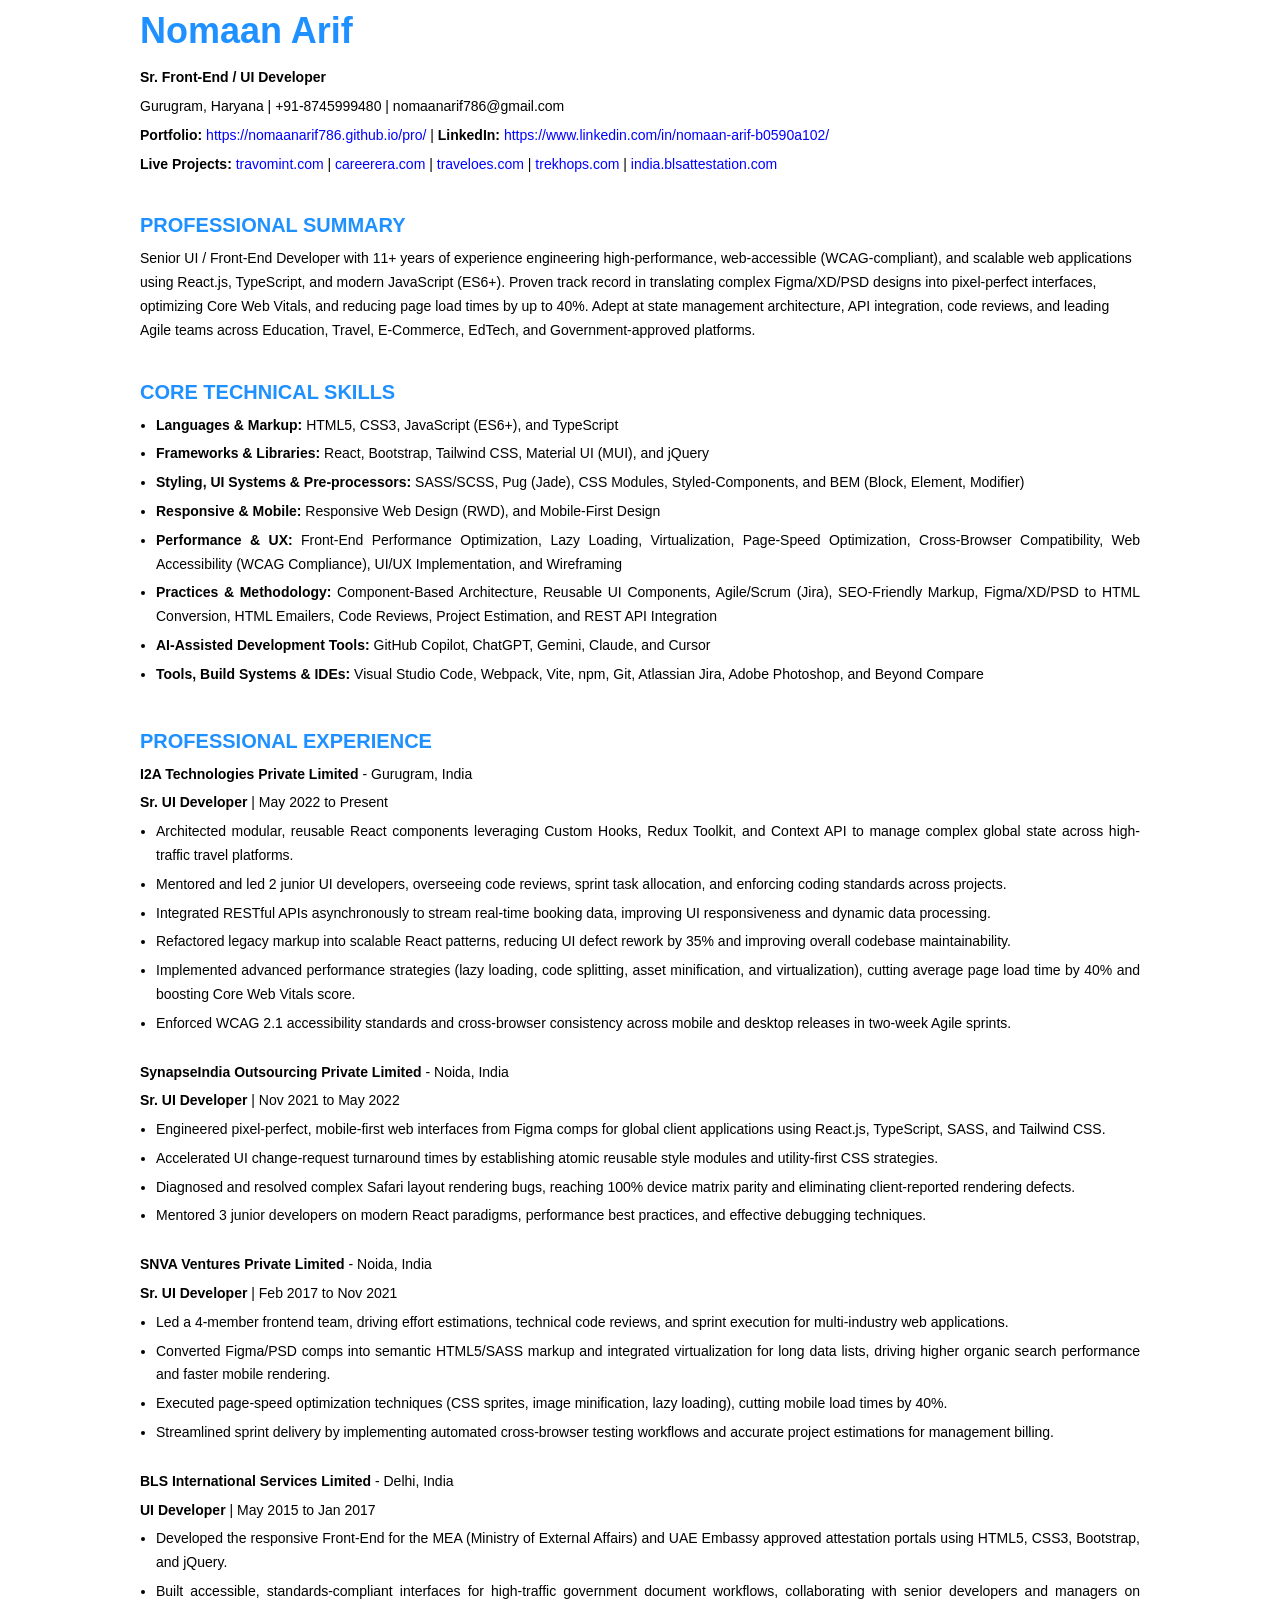
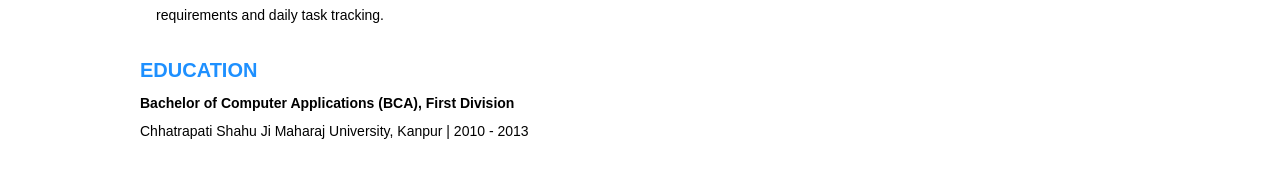
<file: index.html>
<!DOCTYPE html>
<html>
<head>
    <meta http-equiv="Content-Type" content="text/html; charset=UTF-8">
    <title>Resume</title>
    <link rel="stylesheet" href="style.css" type="text/css">
</head>
<body>
<div class="main">
    <p class="head">Nomaan Arif</p>
    <p><b>Sr. Front-End / UI Developer</b></p>
    <p class="email_no">Gurugram, Haryana | <a href="tel:+918745999480" target="_blank">+91-8745999480</a> | <a href="mailto:nomaanarif786@gmail.com" target="_blank">nomaanarif786@gmail.com</a></p>
    <p><strong>Portfolio:</strong> <a href="https://nomaanarif786.github.io/pro/" target="_blank">https://nomaanarif786.github.io/pro/</a> | <strong>LinkedIn:</strong> <a href="https://www.linkedin.com/in/nomaan-arif-b0590a102/" target="_blank">https://www.linkedin.com/in/nomaan-arif-b0590a102/</a></p>
    <p class="m_b_30"><strong>Live Projects:</strong> <a href="https://www.travomint.com" target="_blank">travomint.com</a> | <a href="https://www.careerera.com/" target="_blank">careerera.com</a> | <a href="http://traveloes.com/" target="_blank">traveloes.com</a> | <a href="https://trekhops.com" target="_blank">trekhops.com</a> | <a href="https://india.blsattestation.com/" target="_blank">india.blsattestation.com</a></p>
    <!-- <img src="images/dp.jpg" class="dp" />
    <hr> -->
    
    
    
    <p class="head1">PROFESSIONAL SUMMARY</p>
    <p class="m_b_30">Senior UI / Front-End Developer with 11+ years of experience engineering high-performance, web-accessible (WCAG-compliant), and scalable web applications using React.js, TypeScript, and modern JavaScript (ES6+). Proven track record in translating complex Figma/XD/PSD designs into pixel-perfect interfaces, optimizing Core Web Vitals, and reducing page load times by up to 40%. Adept at state management architecture, API integration, code reviews, and leading Agile teams across Education, Travel, E-Commerce, EdTech, and Government-approved platforms.</p>
    
    
    
    <p class="head1">CORE TECHNICAL SKILLS</p>
    <ul class="unorder m_b_30">
        <li><b>Languages & Markup:</b> HTML5, CSS3, JavaScript (ES6+), and TypeScript</li>
        <li><b>Frameworks & Libraries:</b> React, Bootstrap, Tailwind CSS, Material UI (MUI), and jQuery</li>
        <li><b>Styling, UI Systems & Pre-processors:</b> SASS/SCSS, Pug (Jade), CSS Modules, Styled-Components, and BEM (Block, Element, Modifier)</li>
        <li><b>Responsive & Mobile:</b> Responsive Web Design (RWD), and Mobile-First Design</li>
        <li><b>Performance & UX:</b> Front-End Performance Optimization, Lazy Loading, Virtualization, Page-Speed Optimization, Cross-Browser Compatibility, Web Accessibility (WCAG Compliance), UI/UX Implementation, and Wireframing</li>
        <li><b>Practices & Methodology:</b> Component-Based Architecture, Reusable UI Components, Agile/Scrum (Jira), SEO-Friendly Markup, Figma/XD/PSD to HTML Conversion, HTML Emailers, Code Reviews, Project Estimation, and REST API Integration</li>
        <li><b>AI-Assisted Development Tools:</b> GitHub Copilot, ChatGPT, Gemini, Claude, and Cursor</li>
        <li><b>Tools, Build Systems & IDEs:</b> Visual Studio Code, Webpack, Vite, npm, Git, Atlassian Jira, Adobe Photoshop, and Beyond Compare</li>
    </ul>
    
    
    <p class="head1">PROFESSIONAL EXPERIENCE</p>
    <div class="full_width">
        <p class="bullet"><strong>I2A Technologies Private Limited</strong> - Gurugram, India</p>
        <p><strong>Sr. UI Developer</strong> | May 2022 to Present</p>
        <div class="full_width">
            <ul class="unorder m_b">
                <li>Architected modular, reusable React components leveraging Custom Hooks, Redux Toolkit, and Context API to manage complex global state across high-traffic travel platforms.</li>
                <li>Mentored and led 2 junior UI developers, overseeing code reviews, sprint task allocation, and enforcing coding standards across projects.</li>
                <li>Integrated RESTful APIs asynchronously to stream real-time booking data, improving UI responsiveness and dynamic data processing.</li>
                <li>Refactored legacy markup into scalable React patterns, reducing UI defect rework by 35% and improving overall codebase maintainability.</li>
                <li>Implemented advanced performance strategies (lazy loading, code splitting, asset minification, and virtualization), cutting average page load time by 40% and boosting Core Web Vitals score.</li>
                <li>Enforced WCAG 2.1 accessibility standards and cross-browser consistency across mobile and desktop releases in two-week Agile sprints.</li>
            </ul>
        </div><!--full_width-->

        <p class="bullet"><strong>SynapseIndia Outsourcing Private Limited</strong> - Noida, India</p>
        <p><strong>Sr. UI Developer</strong> | Nov 2021 to May 2022</p>
        <div class="full_width">
            <ul class="unorder m_b">
                <li>Engineered pixel-perfect, mobile-first web interfaces from Figma comps for global client applications using React.js, TypeScript, SASS, and Tailwind CSS.</li>
                <li>Accelerated UI change-request turnaround times by establishing atomic reusable style modules and utility-first CSS strategies.</li>
                <li>Diagnosed and resolved complex Safari layout rendering bugs, reaching 100% device matrix parity and eliminating client-reported rendering defects.</li>
                <li>Mentored 3 junior developers on modern React paradigms, performance best practices, and effective debugging techniques.</li>
            </ul>
        </div><!--full_width-->
        <p class="bullet"><strong>SNVA Ventures Private Limited</strong> - Noida, India</p>
        <p><strong>Sr. UI Developer</strong> | Feb 2017 to Nov 2021</p>
        <div class="full_width">
            <ul class="unorder m_b">
                <li>Led a 4-member frontend team, driving effort estimations, technical code reviews, and sprint execution for multi-industry web applications.</li>
                <li>Converted Figma/PSD comps into semantic HTML5/SASS markup and integrated virtualization for long data lists, driving higher organic search performance and faster mobile rendering.</li>
                <li>Executed page-speed optimization techniques (CSS sprites, image minification, lazy loading), cutting mobile load times by 40%.</li>
                <li>Streamlined sprint delivery by implementing automated cross-browser testing workflows and accurate project estimations for management billing.</li>
            </ul>
        </div><!--full_width-->
        <p class="bullet"><strong>BLS International Services Limited</strong> - Delhi, India</p>
        <p><strong>UI Developer</strong> | May 2015 to Jan 2017</p>
        <div class="full_width">
            <ul class="unorder">
                <li>Developed the responsive Front-End for the MEA (Ministry of External Affairs) and UAE Embassy approved attestation portals using HTML5, CSS3, Bootstrap, and jQuery.</li>
                <li>Built accessible, standards-compliant interfaces for high-traffic government document workflows, collaborating with senior developers and managers on requirements and daily task tracking.</li>
            </ul>
        </div><!--full_width-->
    </div><!--full_width-->


    <!-- <p class="head1">CERTIFICATIONS & TRAINING</p>
    <p><b>UI Development -</b> Ducat India Institute, Noida, Grade A.</p>
    <p class="m_b_30"><b>Multimedia & Web Designing -</b> Lycos Computer Education Center, Lucknow, Grade A.</p> -->
    
    
    <p class="head1">EDUCATION</p>
    <p><b>Bachelor of Computer Applications (BCA), First Division</b></p>
    <p class="m_b_30">Chhatrapati Shahu Ji Maharaj University, Kanpur | 2010 - 2013</p>
    
    
    
    
    

    
</div><!--main-->

<script>
    function getExperience(joinDate) {
        const today = new Date();
        const joining = new Date(joinDate);

        // Current completed years
        let years = today.getFullYear() - joining.getFullYear();

        const thisYearAnniversary = new Date(
            today.getFullYear(),
            joining.getMonth(),
            joining.getDate()
        );

        if (today < thisYearAnniversary) {
            years--;
        }

        // Last anniversary
        const lastAnniversary = new Date(
            years + joining.getFullYear(),
            joining.getMonth(),
            joining.getDate()
        );

        // Next anniversary
        const nextAnniversary = new Date(
            lastAnniversary.getFullYear() + 1,
            joining.getMonth(),
            joining.getDate()
        );

        // About period starts 3 months before next anniversary
        const aboutStart = new Date(nextAnniversary);
        aboutStart.setMonth(aboutStart.getMonth() - 3);

        if (today >= aboutStart && today < nextAnniversary) {
            return `about ${years + 1} years`;
        }

        return `over ${years} years`;
    }

    // Example
    document.getElementById("year").innerHTML = getExperience("2015-05-09");
    // console.log(getExperience("2015-05-09"));
</script>
</body>
</html>
</file>
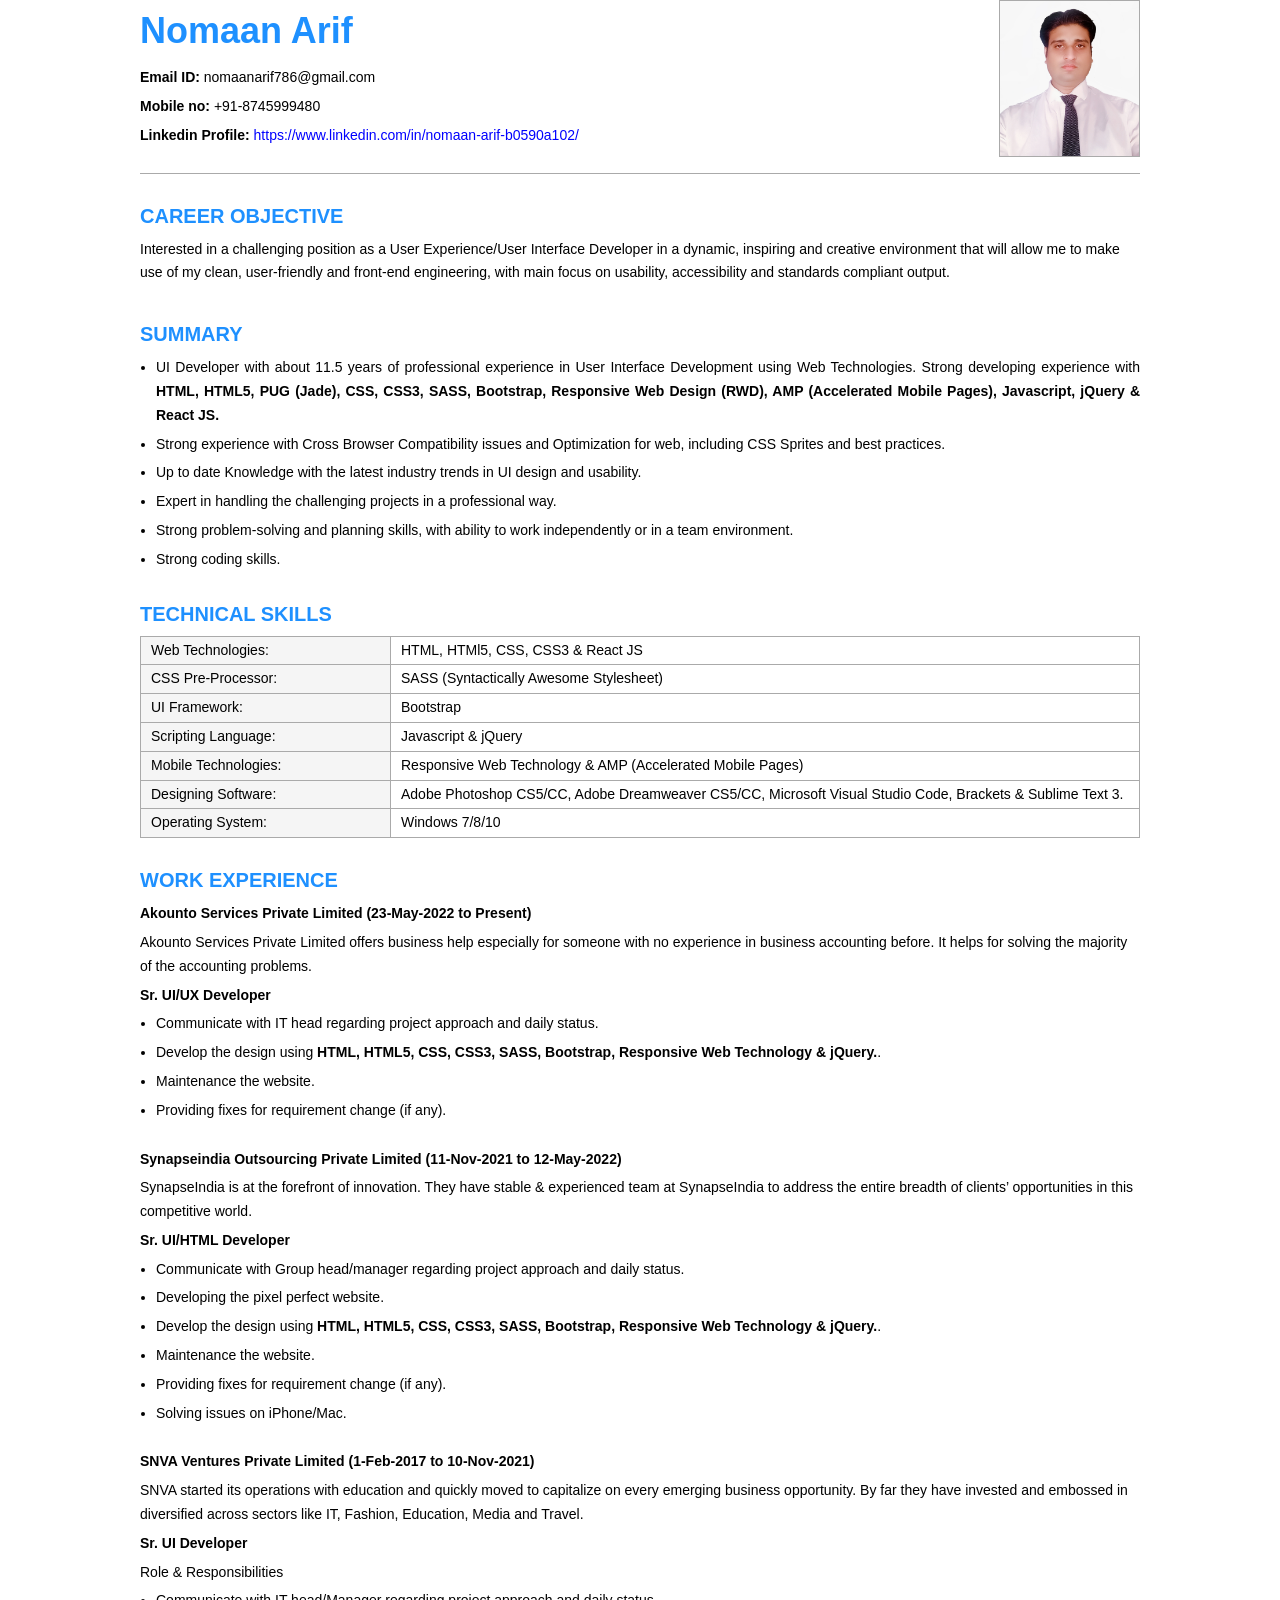
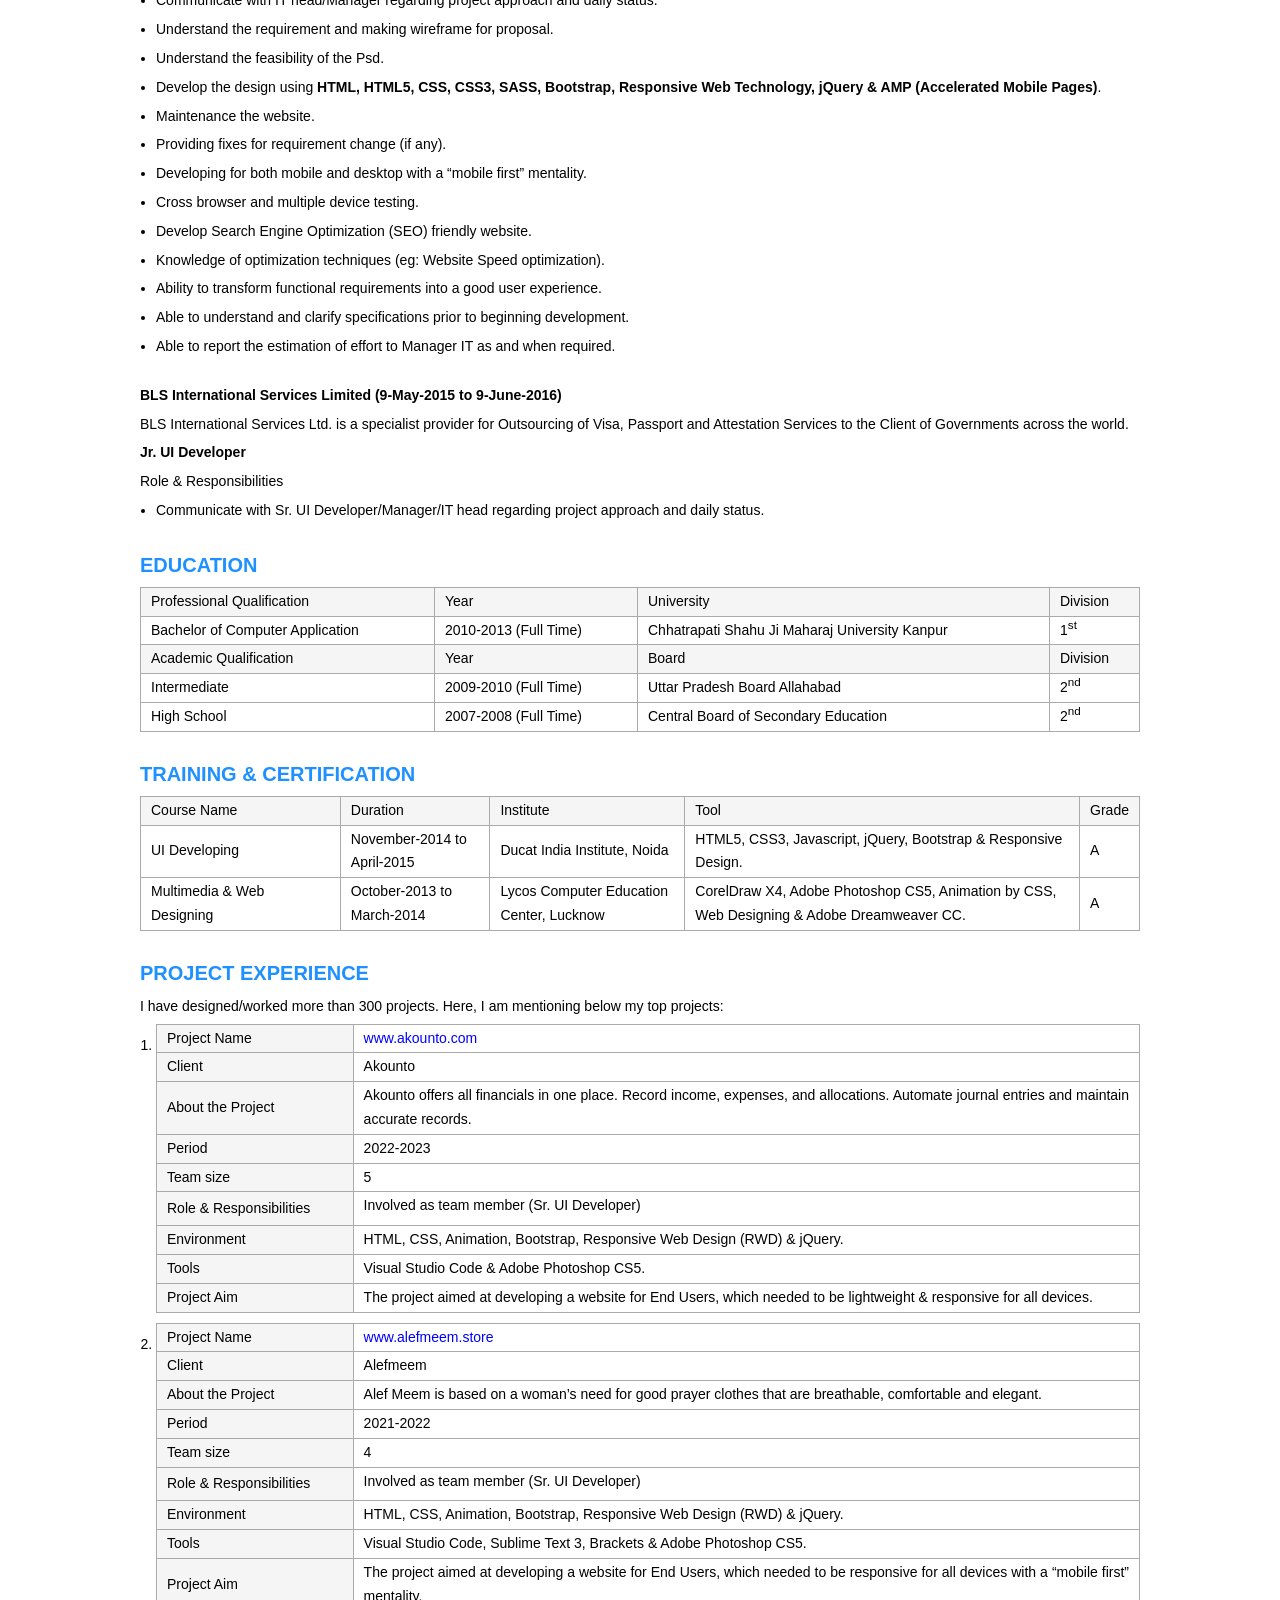
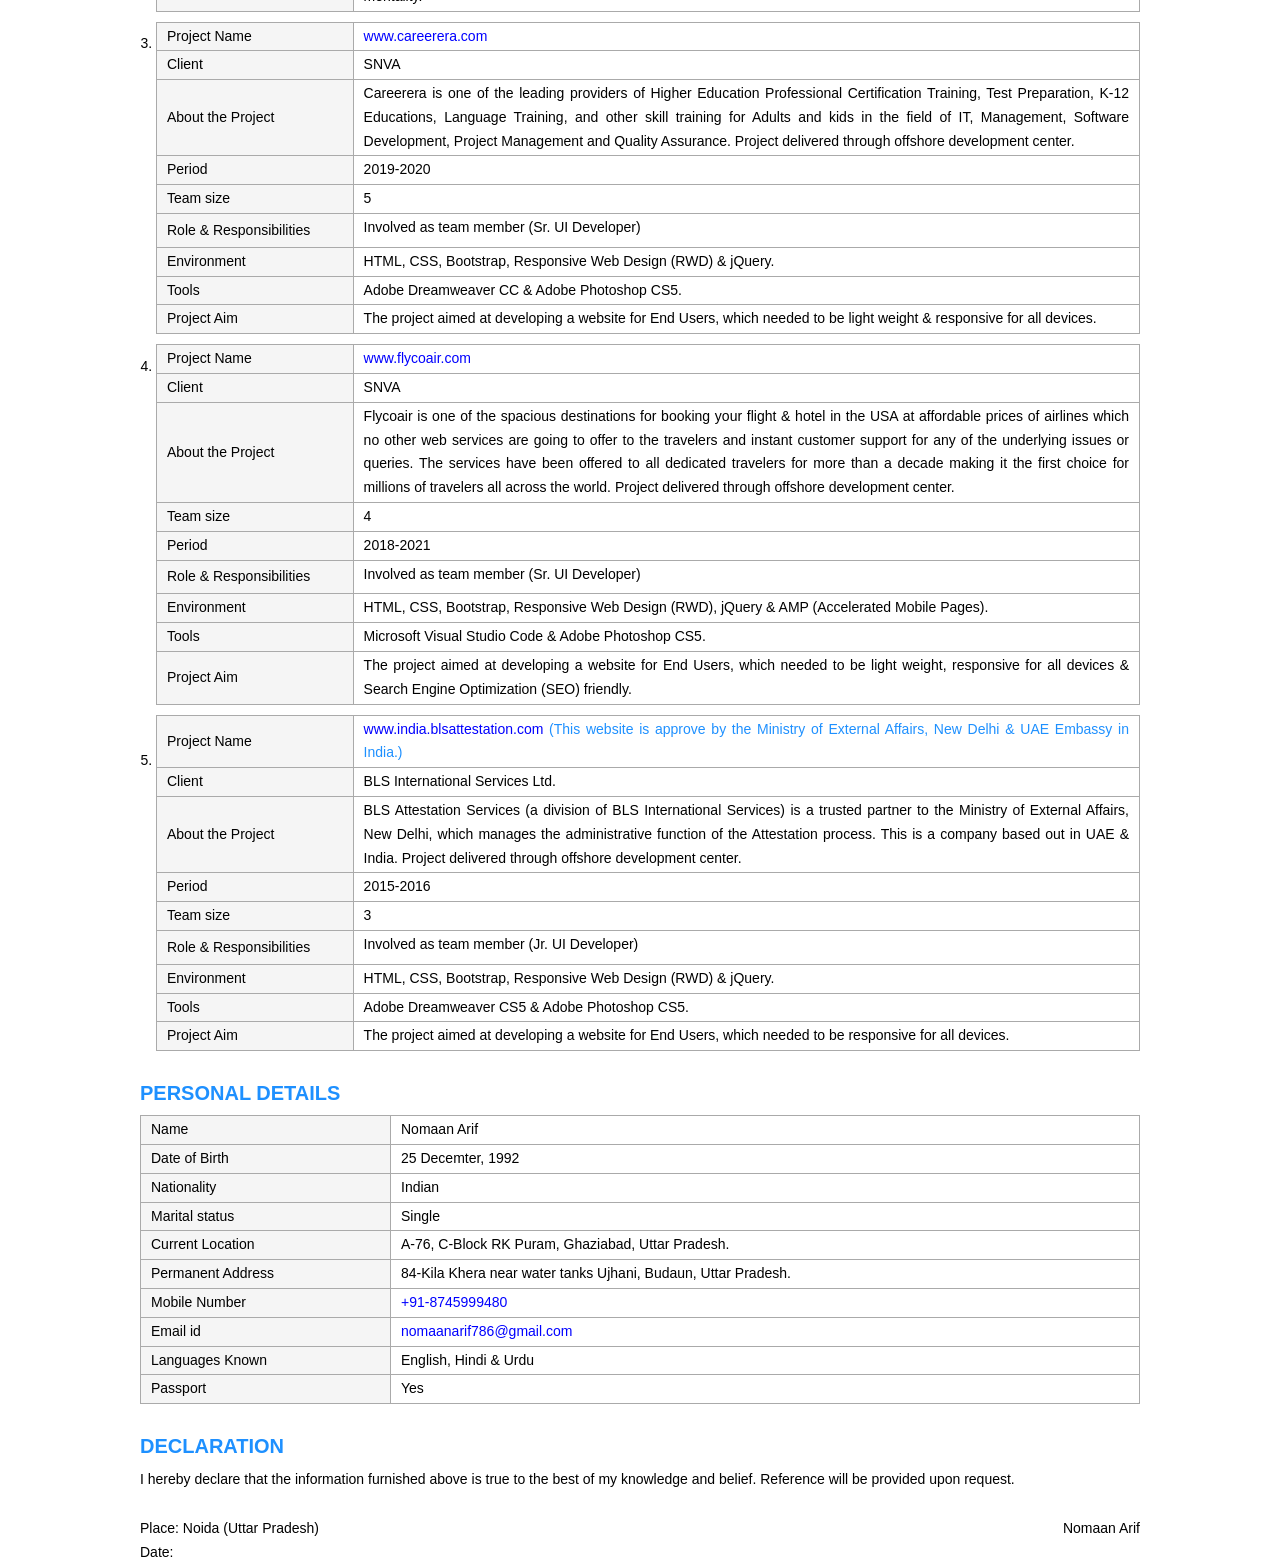
<file: index-old.html>
<!DOCTYPE html PUBLIC "-//W3C//DTD XHTML 1.0 Transitional//EN" "http://www.w3.org/TR/xhtml1/DTD/xhtml1-transitional.dtd">
<html xmlns="http://www.w3.org/1999/xhtml"><head><meta http-equiv="Content-Type" content="text/html; charset=UTF-8">
<title>cv_of_NomaanArif</title>
<link rel="stylesheet" href="style.css" type="text/css">
</head>
<body>
<div class="main">
    <p class="head">Nomaan Arif</p>
    <p class="email_no"><strong>Email ID:</strong> <a href="mailto:nomaanarif786@gmail.com" target="_blank">nomaanarif786@gmail.com</a></p>
    <p class="email_no"><strong>Mobile no:</strong> <a href="tel:+918745999480" target="_blank">+91-8745999480</a></p>
    <p><strong>Linkedin Profile:</strong> <a href="https://www.linkedin.com/in/nomaan-arif-b0590a102/" target="_blank">https://www.linkedin.com/in/nomaan-arif-b0590a102/</a></p>
    <img src="images/dp.jpg" class="dp" />
    <hr>
    
    
    
    <p class="head1">CAREER OBJECTIVE</p>
    <p class="m_b_30">Interested in a challenging position as a User Experience/User Interface Developer in a dynamic, inspiring and creative environment that will allow me to make use of my clean, user-friendly and front-end engineering, with main focus on usability, accessibility and standards compliant output.</p>

    
    
    
    <p class="head1">SUMMARY</p>
    <ul class="unorder">
        <li>UI Developer with about <span class="years">9.5 years</span> of professional experience in User Interface Development using Web Technologies. Strong developing experience with <strong>HTML, HTML5, PUG (Jade), CSS, CSS3, SASS, Bootstrap, Responsive Web Design (RWD), AMP (Accelerated Mobile Pages), Javascript, jQuery & React JS.</strong></li>
        <li>Strong experience with Cross Browser Compatibility issues and Optimization for web, including CSS Sprites and best practices.</li>
        <li>Up to date Knowledge with the latest industry trends in UI design and usability.</li>
        <li>Expert in handling the challenging projects in a professional way.</li>
        <li>Strong problem-solving and planning skills, with ability to work independently or in a team environment.</li>
        <li>Strong coding skills.</li>
    </ul>
    
    
    
    <p class="head1">Technical SKILLS</p>
    <table class="personal two">
        <tbody>
            <tr>
                <td>Web Technologies:</td>
                <td>HTML, HTMl5, CSS, CSS3 & React JS</td>
            </tr>
            <tr>
                <td>CSS Pre-Processor:</td>
                <td>SASS (Syntactically Awesome Stylesheet)</td>
            </tr>
            <tr>
                <td>UI Framework:</td>
                <td>Bootstrap</td>
            </tr>
            <tr>
                <td>Scripting Language:</td>
                <td>Javascript & jQuery</td>
            </tr>
            <tr>
                <td>Mobile Technologies:</td>
                <td>Responsive Web Technology & AMP (Accelerated Mobile Pages)</td>
            </tr>
            <tr>
                <td>Designing Software:</td>
                <td>Adobe Photoshop CS5/CC, Adobe Dreamweaver CS5/CC, Microsoft Visual Studio Code, Brackets & Sublime Text 3.</td>
            </tr>
            <tr>
                <td>Operating System:</td>
                <td>Windows 7/8/10</td>
            </tr>
        </tbody>
    </table>
    
    
    <p class="head1">WORK EXPERIENCE</p>
    <div class="full_width">
        <p class="bullet"><strong>Akounto Services Private Limited (23-May-2022 to Present)</strong></p>
        <p>Akounto Services Private Limited offers business help especially for someone with no experience in business accounting before. It helps for solving the majority of the accounting problems.</p>
        <p><strong>Sr. UI/UX Developer</strong></p>
        <div class="full_width">
            <ul class="unorder m_b">
                <li>Communicate with IT head regarding project approach and daily status.</li>
                <li>Develop the design using <strong>HTML, HTML5, CSS, CSS3, SASS, Bootstrap, Responsive Web Technology & jQuery.</strong>.</li>
                <li>Maintenance the website.</li>
                <li>Providing fixes for requirement change (if any).</li>
            </ul>
        </div><!--full_width-->


        <p class="bullet"><strong>Synapseindia Outsourcing Private Limited (11-Nov-2021 to 12-May-2022)</strong></p>
        <p>SynapseIndia is at the forefront of innovation. They have stable & experienced team at SynapseIndia to address the entire breadth of clients’ opportunities in this competitive world.</p>
        <p><strong>Sr. UI/HTML Developer</strong></p>
        <div class="full_width">
            <ul class="unorder m_b">
                <li>Communicate with Group head/manager regarding project approach and daily status.</li>
                <li>Developing the pixel perfect website.</li>
                <li>Develop the design using <strong>HTML, HTML5, CSS, CSS3, SASS, Bootstrap, Responsive Web Technology & jQuery.</strong>.</li>
                <li>Maintenance the website.</li>
                <li>Providing fixes for requirement change (if any).</li>
                <li>Solving issues on iPhone/Mac.</li>
            </ul>
        </div><!--full_width-->
        <p class="bullet"><strong>SNVA Ventures Private Limited (1-Feb-2017 to 10-Nov-2021)</strong></p>
        <p>SNVA started its operations with education and quickly moved to capitalize on every emerging business opportunity. By far they have invested and embossed in diversified across sectors like IT, Fashion, Education, Media and Travel.</p>
        <p><strong>Sr. UI Developer</strong></p>
        <p>Role & Responsibilities</p>
        <div class="full_width">
            <ul class="unorder m_b">
                <li>Communicate with IT head/Manager regarding project approach and daily status.</li>
                <li>Understand the requirement and making wireframe for proposal.</li>
                <li>Understand the feasibility of the Psd.</li>
                <li>Develop the design using <strong>HTML, HTML5, CSS, CSS3, SASS, Bootstrap, Responsive Web Technology, jQuery & AMP (Accelerated Mobile Pages)</strong>.</li>
                <li>Maintenance the website.</li>
                <li>Providing fixes for requirement change (if any).</li>
                <li>Developing for both mobile and desktop with a “mobile first” mentality.</li>
                <li>Cross browser and multiple device testing.</li>
                <li>Develop Search Engine Optimization (SEO) friendly website.</li>
                <li>Knowledge of optimization techniques (eg: Website Speed optimization).</li>
                <li>Ability to transform functional requirements into a good user experience.</li>
                <li>Able to understand and clarify specifications prior to beginning development.</li>
                <li>Able to report the estimation of effort to Manager IT as and when required.</li>
            </ul>
        </div><!--full_width-->
        <p class="bullet"><strong>BLS International Services Limited (9-May-2015 to 9-June-2016)</strong></p>
        <p>BLS International Services Ltd. is a specialist provider for Outsourcing of Visa, Passport and Attestation Services to the Client of Governments across the world.</p>
        <p><strong>Jr. UI Developer</strong></p>
        <p>Role & Responsibilities</p>
        <div class="full_width">
            <ul class="unorder">
                <li>Communicate with Sr. UI Developer/Manager/IT head regarding project approach and daily status.</li>
            </ul>
        </div><!--full_width-->
    </div><!--full_width-->
    
    
    <p class="head1">EDUCATION</p>
    <table class="four">
        <thead>
            <tr>
                <th>Professional Qualification</th>
                <th>Year</th>
                <th>University</th>
                <th>Division</th>
            </tr>
        </thead>
        <tbody>
            <tr>
                <td>Bachelor of Computer Application</td>
                <td>2010-2013 (Full Time)</td>
                <td>Chhatrapati Shahu Ji Maharaj University Kanpur</td>
                <td>1<sup>st</sup></td>
            </tr>
        </tbody>
        <thead>
            <tr>
                <th>Academic Qualification</th>
                <th>Year</th>
                <th>Board</th>
                <th>Division</th>
            </tr>
        </thead>
        <tbody>
            <tr>
                <td>Intermediate</td>
                <td>2009-2010 (Full Time)</td>
                <td>Uttar Pradesh Board Allahabad</td>
                <td>2<sup>nd</sup></td>
            </tr>
            <tr>
                <td>High School</td>
                <td>2007-2008 (Full Time)</td>
                <td>Central Board of Secondary Education</td>
                <td>2<sup>nd</sup></td>
            </tr>
        </tbody>
    </table>
    
    
    
    <p class="head1">Training & Certification</p>
    <table class="align">
        <thead>
            <tr>
                <th>Course Name</th>
                <th>Duration</th>
                <th>Institute</th>
                <th>Tool</th>
                <th>Grade</th>
            </tr>
        </thead>
        <tbody>
            <tr>
                <td>UI Developing</td>
                <td>November-2014 to April-2015</td>
                <td>Ducat India Institute, Noida</td>
                <td>HTML5, CSS3, Javascript, jQuery, Bootstrap & Responsive Design.</td>
                <td>A</td>
            </tr>
            <tr>
                <td>Multimedia & Web Designing</td>
                <td>October-2013 to March-2014</td>
                <td>Lycos Computer Education Center, Lucknow</td>
                <td>CorelDraw X4, Adobe Photoshop CS5, Animation by CSS, Web Designing & Adobe Dreamweaver CC.</td>
                <td>A</td>
            </tr>
        </tbody>
    </table>
    
    
    <p class="head1">PROJECT EXPERIENCE</p>
    <p>I have designed/worked more than 300 projects. Here, I am mentioning below my top projects:</p>
    <ol class="order">
    	<li>
            <table class="projects m_b">
                <tr>
                    <td>Project Name</td>
                    <td><a href="https://www.akounto.com/" target="_blank">www.akounto.com</a></td>
                </tr>
                <tr>
                    <td>Client</td>
                    <td>Akounto</td>
                </tr>
                <tr>
                    <td>About the Project</td>
                    <td>
                        Akounto offers all financials in one place. Record income, expenses, and allocations. Automate journal entries and maintain accurate records.
                    </td>
                </tr>
                <tr>
                    <td>Period</td>
                    <td>2022-2023</td>
                </tr>
                <tr>
                    <td>Team size</td>
                    <td>5</td>
                </tr>
                <tr>
                    <td>Role & Responsibilities</td>
                    <td>
                        <span class="full_width">Involved as team member (Sr. UI Developer)</span>
                    </td>
                </tr>
                <tr>
                    <td>Environment</td>
                    <td>HTML, CSS, Animation, Bootstrap, Responsive Web Design (RWD) & jQuery.</td>
                </tr>
                <tr>
                    <td>Tools</td>
                    <td>Visual Studio Code & Adobe Photoshop CS5.</td>
                </tr>
                <tr>
                    <td>Project Aim</td>
                    <td>The project aimed at developing a website for End Users, which needed to be lightweight & responsive for all devices.</td>
                </tr>
            </table>
        </li>
        <li>
            <table class="projects m_b">
                <tr>
                    <td>Project Name</td>
                    <td><a href="https://alefmeem.store/" target="_blank">www.alefmeem.store</a></td>
                </tr>
                <tr>
                    <td>Client</td>
                    <td>Alefmeem</td>
                </tr>
                <tr>
                    <td>About the Project</td>
                    <td>
                        Alef Meem is based on a woman’s need for good prayer clothes that are breathable, comfortable and elegant.
                    </td>
                </tr>
                <tr>
                    <td>Period</td>
                    <td>2021-2022</td>
                </tr>
                <tr>
                    <td>Team size</td>
                    <td>4</td>
                </tr>
                <tr>
                    <td>Role & Responsibilities</td>
                    <td>
                        <span class="full_width">Involved as team member (Sr. UI Developer)</span>
                    </td>
                </tr>
                <tr>
                    <td>Environment</td>
                    <td>HTML, CSS, Animation, Bootstrap, Responsive Web Design (RWD) & jQuery.</td>
                </tr>
                <tr>
                    <td>Tools</td>
                    <td>Visual Studio Code, Sublime Text 3, Brackets & Adobe Photoshop CS5.</td>
                </tr>
                <tr>
                    <td>Project Aim</td>
                    <td>The project aimed at developing a website for End Users, which needed to be responsive for all devices with a “mobile first” mentality.</td>
                </tr>
            </table>
        </li>
        <li>
            <table class="projects m_b">
                <tr>
                    <td>Project Name</td>
                    <td><a href="https://www.careerera.com/" target="_blank">www.careerera.com</a></td>
                </tr>
                <tr>
                    <td>Client</td>
                    <td>SNVA</td>
                </tr>
                <tr>
                    <td>About the Project</td>
                    <td>
                        Careerera is one of the leading providers of Higher Education Professional Certification Training, Test Preparation, K-12 Educations, Language Training, and other skill training for Adults and kids in the field of IT, Management, Software Development, Project Management and Quality Assurance. Project delivered through offshore development center.
                    </td>
                </tr>
                <tr>
                    <td>Period</td>
                    <td>2019-2020</td>
                </tr>
                <tr>
                    <td>Team size</td>
                    <td>5</td>
                </tr>
                <tr>
                    <td>Role & Responsibilities</td>
                    <td>
                        <span class="full_width">Involved as team member (Sr. UI Developer)</span>
                    </td>
                </tr>
                <tr>
                    <td>Environment</td>
                    <td>HTML, CSS, Bootstrap, Responsive Web Design (RWD) & jQuery.</td>
                </tr>
                <tr>
                    <td>Tools</td>
                    <td>Adobe Dreamweaver CC & Adobe Photoshop CS5.</td>
                </tr>
                <tr>
                    <td>Project Aim</td>
                    <td>The project aimed at developing a website for End Users, which needed to be light weight & responsive for all devices.</td>
                </tr>
            </table>
        </li>
        <li>
            <table class="projects m_b">
                <tr>
                    <td>Project Name</td>
                    <td><a href="https://www.flycoair.com/" target="_blank">www.flycoair.com</a></td>
                </tr>
                <tr>
                    <td>Client</td>
                    <td>SNVA</td>
                </tr>
                <tr>
                    <td>About the Project</td>
                    <td>
                        Flycoair is one of the spacious destinations for booking your flight & hotel in the USA at affordable prices of airlines which no other web services are going to offer to the travelers and instant customer support for any of the underlying issues or queries. The services have been offered to all dedicated travelers for more than a decade making it the first choice for millions of travelers all across the world. Project delivered through offshore development center.
                    </td>
                </tr>
                <tr>
                    <td>Team size</td>
                    <td>4</td>
                </tr>
                <tr>
                    <td>Period</td>
                    <td>2018-2021</td>
                </tr>
                <tr>
                    <td>Role & Responsibilities</td>
                    <td>
                        <span class="full_width">Involved as team member (Sr. UI Developer)</span>
                    </td>
                </tr>
                <tr>
                    <td>Environment</td>
                    <td>HTML, CSS, Bootstrap, Responsive Web Design (RWD), jQuery & AMP (Accelerated Mobile Pages).</td>
                </tr>
                <tr>
                    <td>Tools</td>
                    <td>Microsoft Visual Studio Code & Adobe Photoshop CS5.</td>
                </tr>
                <tr>
                    <td>Project Aim</td>
                    <td>The project aimed at developing a website for End Users, which needed to be light weight, responsive for all devices & Search Engine Optimization (SEO) friendly.</td>
                </tr>
            </table>
        </li>
        <li>
            <table class="projects m_b_0">
                <tr>
                    <td>Project Name</td>
                    <td><a href="http://india.blsattestation.com/" target="_blank">www.india.blsattestation.com</a> <span class="color">(This website is approve by the Ministry of External Affairs, New Delhi & UAE Embassy in India.)</span></td>
                </tr>
                <tr>
                    <td>Client</td>
                    <td>BLS International Services Ltd.</td>
                </tr>
                <tr>
                    <td>About the Project</td>
                    <td>
                        BLS Attestation Services (a division of BLS International Services) is a trusted partner to the Ministry of External Affairs, New Delhi, which manages the administrative function of the Attestation process. This is a company based out in UAE & India. Project delivered through offshore development center.
                    </td>
                </tr>
                <tr>
                    <td>Period</td>
                    <td>2015-2016</td>
                </tr>
                <tr>
                    <td>Team size</td>
                    <td>3</td>
                </tr>
                <tr>
                    <td>Role & Responsibilities</td>
                    <td>
                        <span class="full_width">Involved as team member (Jr. UI Developer)</span>
                    </td>
                </tr>
                <tr>
                    <td>Environment</td>
                    <td>HTML, CSS, Bootstrap, Responsive Web Design (RWD) & jQuery.</td>
                </tr>
                <tr>
                    <td>Tools</td>
                    <td>Adobe Dreamweaver CS5 & Adobe Photoshop CS5.</td>
                </tr>
                <tr>
                    <td>Project Aim</td>
                    <td>The project aimed at developing a website for End Users, which needed to be responsive for all devices.</td>
                </tr>
            </table>
        </li>
    </ol>
    
    
    <p class="head1">PERSONAL DETAILS</p>
    <table class="personal two">
        <tbody>
            <tr>
                <td>Name</td>
                <td>Nomaan Arif</td>
            </tr>
            <tr>
                <td>Date of Birth</td>
                <td>25 Decemter, 1992</td>
            </tr>
            <tr>
                <td>Nationality</td>
                <td>Indian</td>
            </tr>
            <tr>
                <td>Marital status</td>
                <td>Single</td>
            </tr>
            <tr>
                <td>Current Location</td>
                <td>A-76, C-Block RK Puram, Ghaziabad, Uttar Pradesh.</td>
            </tr>
            <tr>
                <td>Permanent Address</td>
                <td>84-Kila Khera near water tanks Ujhani, Budaun, Uttar Pradesh.</td>
            </tr>
            <tr>
                <td>Mobile Number</td>
                <td><a href="tel:+918745999480" target="_blank">+91-8745999480</a></td>
            </tr>
            <tr>
                <td>Email id</td>
                <td><a href="mailto:nomaanarif786@gmail.com" target="_blank">nomaanarif786@gmail.com</a></td>
            </tr>
            <tr>
                <td>Languages Known</td>
                <td>English, Hindi & Urdu</td>
            </tr>
            <tr>
                <td>Passport</td>
                <td>Yes</td>
            </tr>
        </tbody>
    </table>
    
    
    
    <p class="head1">Declaration</p>
    <p class="declaration">I hereby declare that the information furnished above is true to the best of my knowledge and belief. Reference will be provided upon request.</p>
    
    
    <ul class="footer">
        <li>Place: Noida (Uttar Pradesh)</li>
        <li>Nomaan Arif</li>
        <li>Date:</li>
    </ul>
</div><!--main-->

<script type="text/javascript">
	document.querySelector(".years").innerHTML = new Date().getFullYear() - 2015 + 0.5 + " years";
</script>
</body>
</html>
</file>
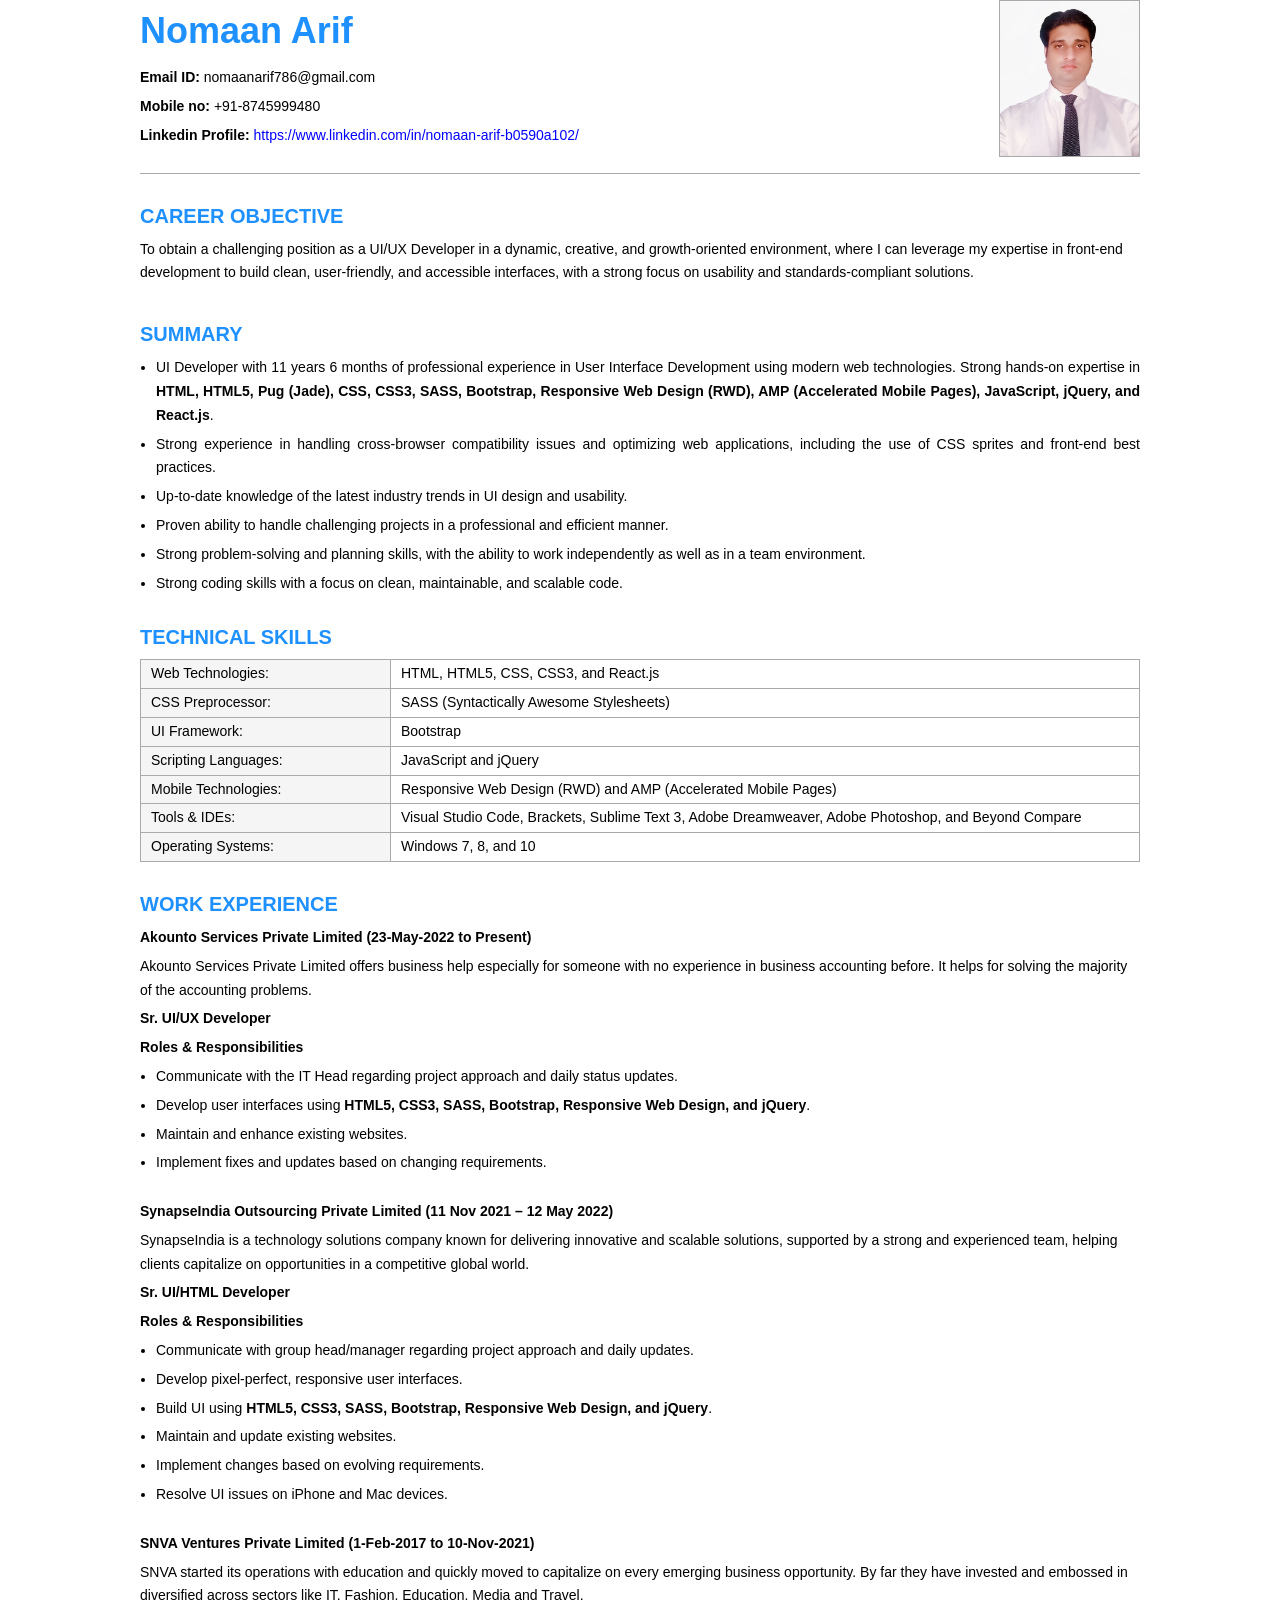
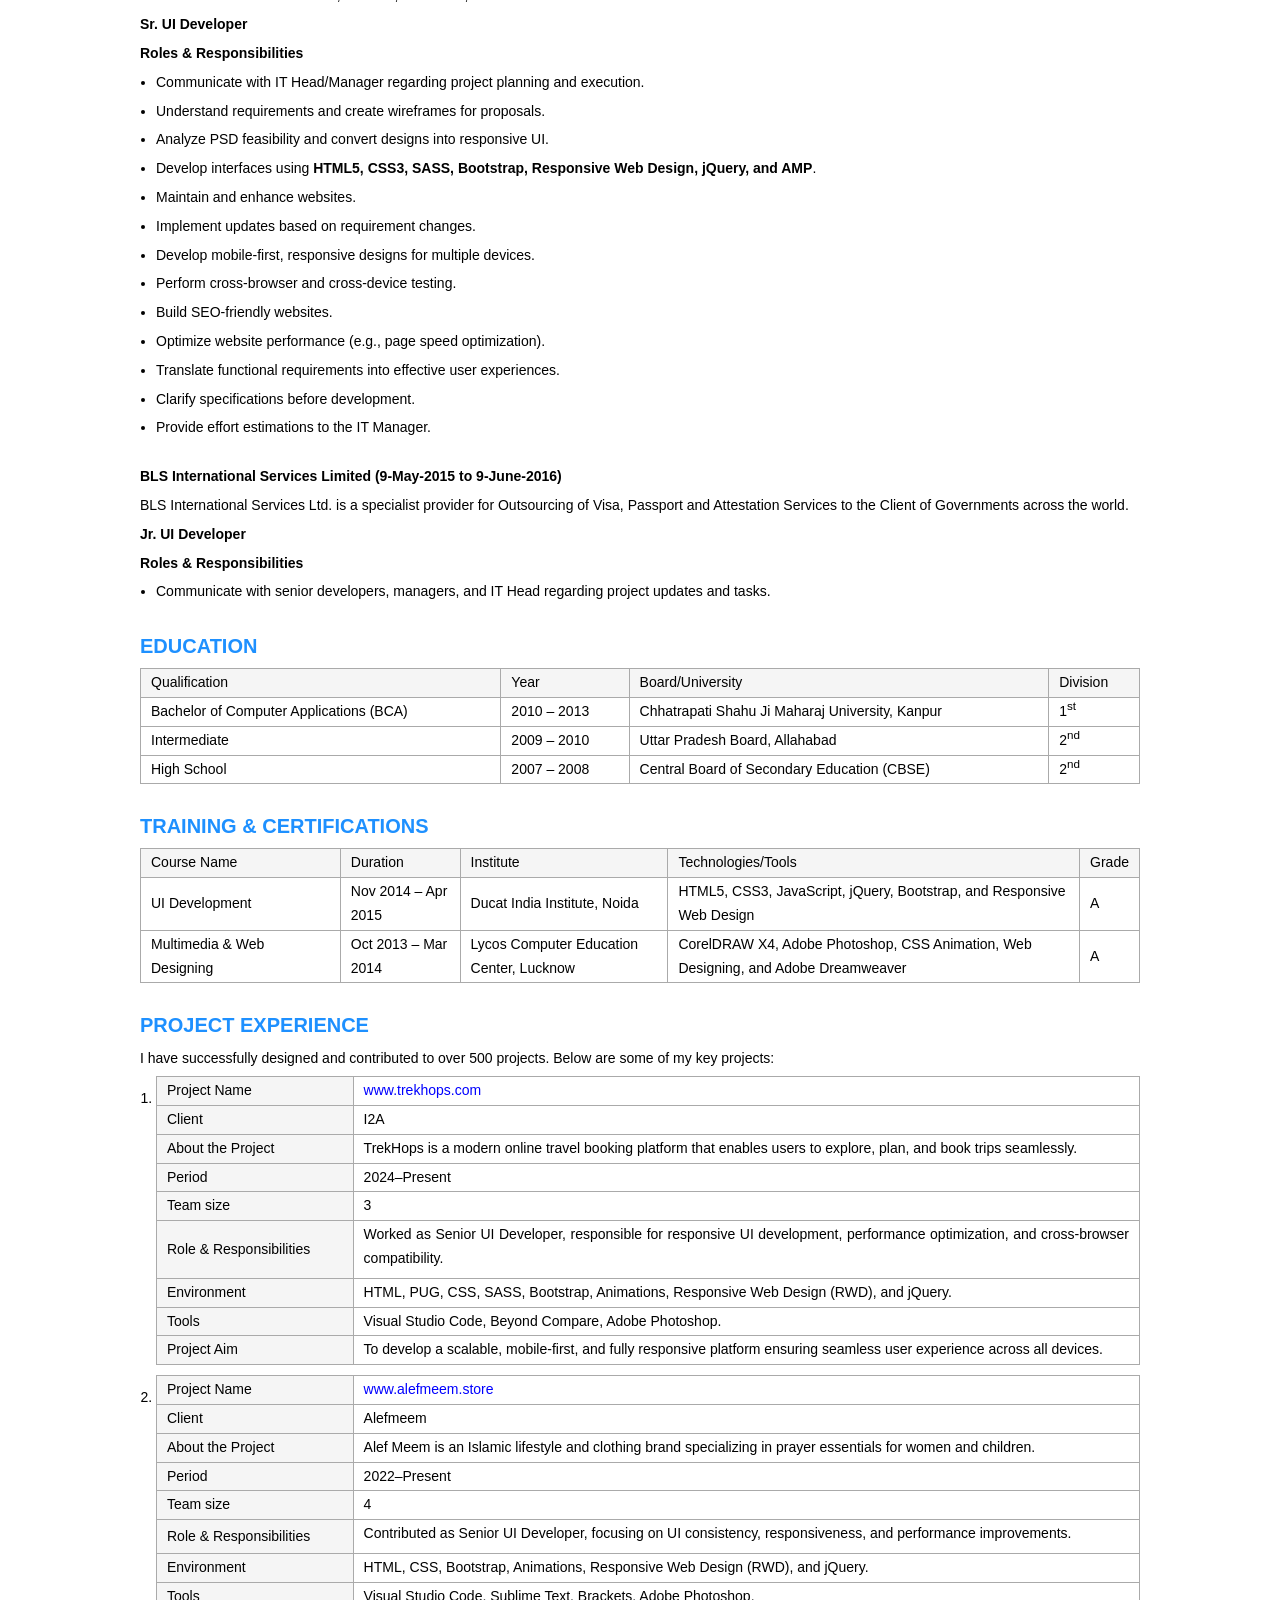
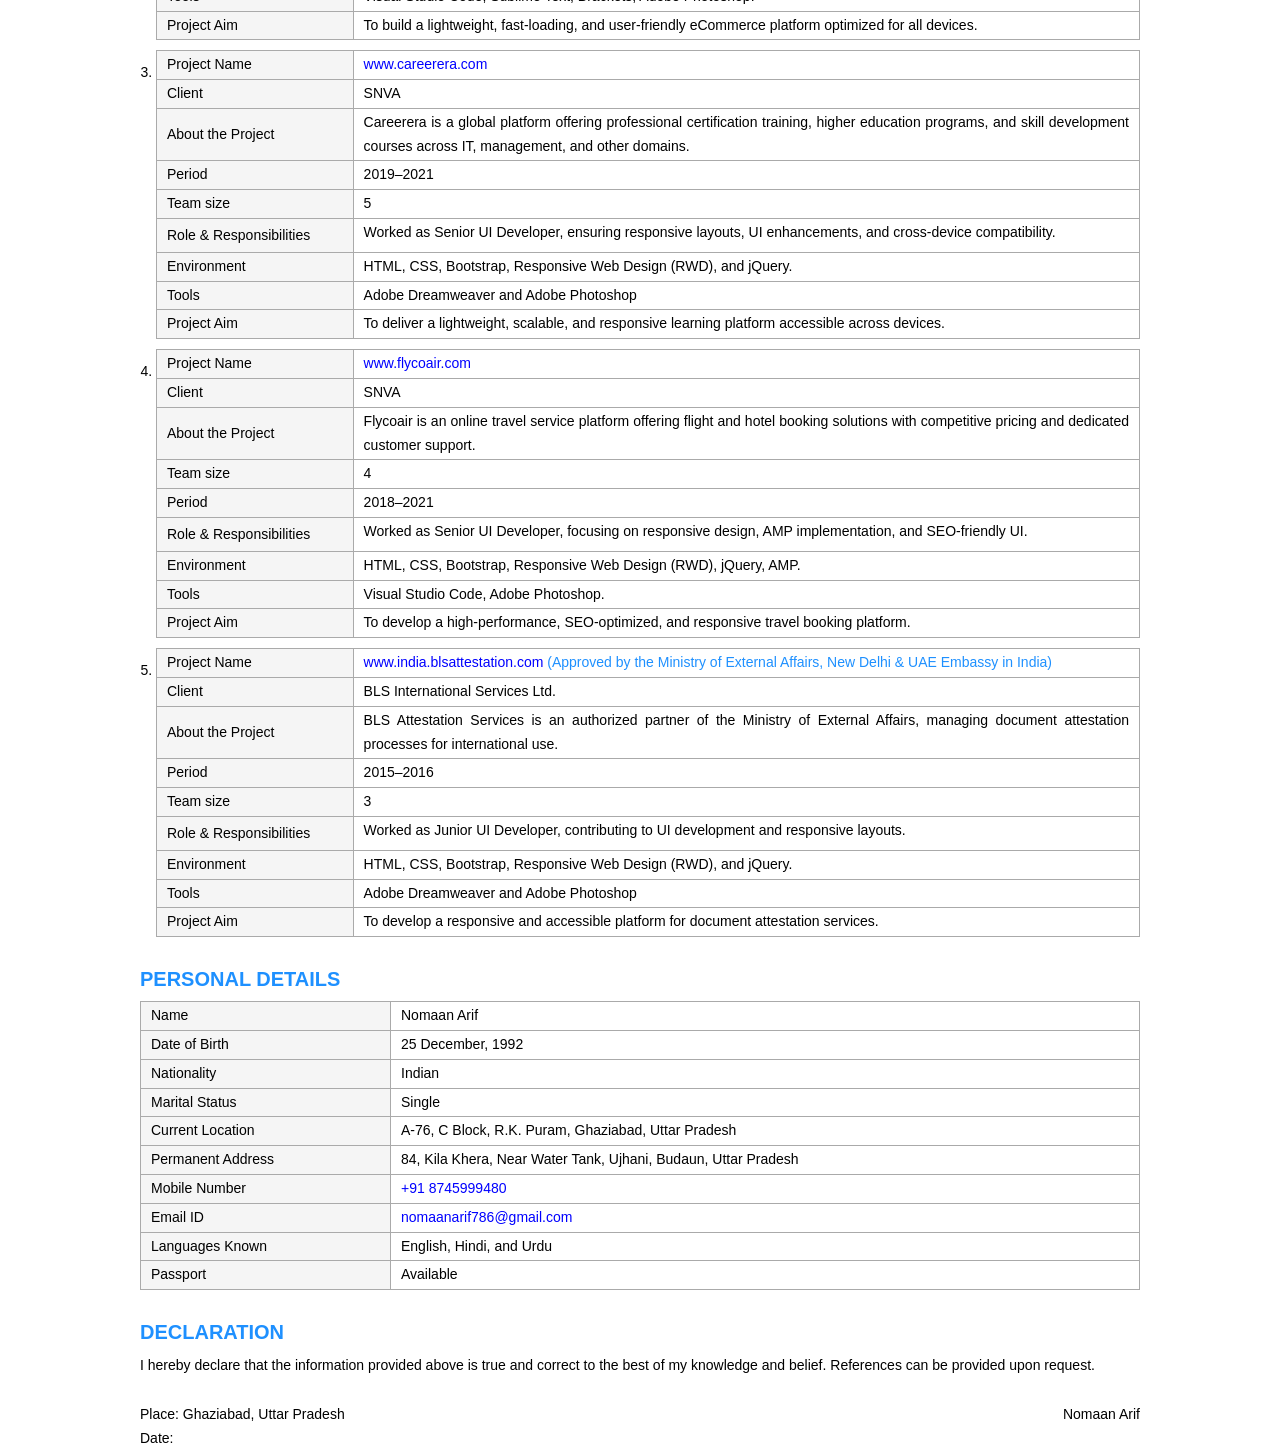
<file: index-old1.html>
<!DOCTYPE html PUBLIC "-//W3C//DTD XHTML 1.0 Transitional//EN" "http://www.w3.org/TR/xhtml1/DTD/xhtml1-transitional.dtd">
<html xmlns="http://www.w3.org/1999/xhtml"><head><meta http-equiv="Content-Type" content="text/html; charset=UTF-8">
<title>cv_of_NomaanArif</title>
<link rel="stylesheet" href="style.css" type="text/css">
</head>
<body>
<div class="main">
    <p class="head">Nomaan Arif</p>
    <p class="email_no"><strong>Email ID:</strong> <a href="mailto:nomaanarif786@gmail.com" target="_blank">nomaanarif786@gmail.com</a></p>
    <p class="email_no"><strong>Mobile no:</strong> <a href="tel:+918745999480" target="_blank">+91-8745999480</a></p>
    <p><strong>Linkedin Profile:</strong> <a href="https://www.linkedin.com/in/nomaan-arif-b0590a102/" target="_blank">https://www.linkedin.com/in/nomaan-arif-b0590a102/</a></p>
    <img src="images/dp.jpg" class="dp" />
    <hr>
    
    
    
    <p class="head1">CAREER OBJECTIVE</p>
    <p class="m_b_30">To obtain a challenging position as a UI/UX Developer in a dynamic, creative, and growth-oriented environment, where I can leverage my expertise in front-end development to build clean, user-friendly, and accessible interfaces, with a strong focus on usability and standards-compliant solutions.</p>

    
    
    
    <p class="head1">SUMMARY</p>
    <ul class="unorder">
        <li>UI Developer with <span class="years">10 years</span> of professional experience in User Interface Development using modern web technologies. Strong hands-on expertise in <b>HTML, HTML5, Pug (Jade), CSS, CSS3, SASS, Bootstrap, Responsive Web Design (RWD), AMP (Accelerated Mobile Pages), JavaScript, jQuery, and React.js</b>.</li>
        <li>Strong experience in handling cross-browser compatibility issues and optimizing web applications, including the use of CSS sprites and front-end best practices.</li>
        <li>Up-to-date knowledge of the latest industry trends in UI design and usability.</li>
        <li>Proven ability to handle challenging projects in a professional and efficient manner.</li>
        <li>Strong problem-solving and planning skills, with the ability to work independently as well as in a team environment.</li>
        <li>Strong coding skills with a focus on clean, maintainable, and scalable code.</li>
    </ul>
    
    
    
    <p class="head1">Technical Skills</p>
    <table class="personal two">
        <tbody>
            <tr>
                <td>Web Technologies:</td>
                <td>HTML, HTML5, CSS, CSS3, and React.js</td>
            </tr>
            <tr>
                <td>CSS Preprocessor:</td>
                <td>SASS (Syntactically Awesome Stylesheets)</td>
            </tr>
            <tr>
                <td>UI Framework:</td>
                <td>Bootstrap</td>
            </tr>
            <tr>
                <td>Scripting Languages:</td>
                <td>JavaScript and jQuery</td>
            </tr>
            <tr>
                <td>Mobile Technologies:</td>
                <td>Responsive Web Design (RWD) and AMP (Accelerated Mobile Pages)</td>
            </tr>
            <tr>
                <td>Tools & IDEs:</td>
                <td>Visual Studio Code, Brackets, Sublime Text 3, Adobe Dreamweaver, Adobe Photoshop, and Beyond Compare</td>
            </tr>
            <tr>
                <td>Operating Systems:</td>
                <td>Windows 7, 8, and 10</td>
            </tr>
        </tbody>
    </table>
    
    
    <p class="head1">WORK EXPERIENCE</p>
    <div class="full_width">
        <p class="bullet"><strong>Akounto Services Private Limited (23-May-2022 to Present)</strong></p>
        <p>Akounto Services Private Limited offers business help especially for someone with no experience in business accounting before. It helps for solving the majority of the accounting problems.</p>
        <p><strong>Sr. UI/UX Developer</strong></p>
        <p><strong>Roles & Responsibilities</strong></p>
        <div class="full_width">
            <ul class="unorder m_b">
                <li>Communicate with the IT Head regarding project approach and daily status updates.</li>
                <li>Develop user interfaces using <strong>HTML5, CSS3, SASS, Bootstrap, Responsive Web Design, and jQuery</strong>.</li>
                <li>Maintain and enhance existing websites.</li>
                <li>Implement fixes and updates based on changing requirements.</li>
            </ul>
        </div><!--full_width-->

        <p class="bullet"><strong>SynapseIndia Outsourcing Private Limited (11 Nov 2021 – 12 May 2022)</strong></p>
        <p>SynapseIndia is a technology solutions company known for delivering innovative and scalable solutions, supported by a strong and experienced team, helping clients capitalize on opportunities in a competitive global world.</p>
        <p><strong>Sr. UI/HTML Developer</strong></p>
        <p><strong>Roles & Responsibilities</strong></p>
        <div class="full_width">
            <ul class="unorder m_b">
                <li>Communicate with group head/manager regarding project approach and daily updates.</li>
                <li>Develop pixel-perfect, responsive user interfaces.</li>
                <li>Build UI using <strong>HTML5, CSS3, SASS, Bootstrap, Responsive Web Design, and jQuery</strong>.</li>
                <li>Maintain and update existing websites.</li>
                <li>Implement changes based on evolving requirements.</li>
                <li>Resolve UI issues on iPhone and Mac devices.</li>
            </ul>
        </div><!--full_width-->
        <p class="bullet"><strong>SNVA Ventures Private Limited (1-Feb-2017 to 10-Nov-2021)</strong></p>
        <p>SNVA started its operations with education and quickly moved to capitalize on every emerging business opportunity. By far they have invested and embossed in diversified across sectors like IT, Fashion, Education, Media and Travel.</p>
        <p><strong>Sr. UI Developer</strong></p>
        <p><strong>Roles & Responsibilities</strong></p>
        <div class="full_width">
            <ul class="unorder m_b">
                <li>Communicate with IT Head/Manager regarding project planning and execution.</li>
                <li>Understand requirements and create wireframes for proposals.</li>
                <li>Analyze PSD feasibility and convert designs into responsive UI.</li>
                <li>Develop interfaces using <strong>HTML5, CSS3, SASS, Bootstrap, Responsive Web Design, jQuery, and AMP</strong>.</li>
                <li>Maintain and enhance websites.</li>
                <li>Implement updates based on requirement changes.</li>
                <li>Develop mobile-first, responsive designs for multiple devices.</li>
                <li>Perform cross-browser and cross-device testing.</li>
                <li>Build SEO-friendly websites.</li>
                <li>Optimize website performance (e.g., page speed optimization).</li>
                <li>Translate functional requirements into effective user experiences.</li>
                <li>Clarify specifications before development.</li>
                <li>Provide effort estimations to the IT Manager.</li>
            </ul>
        </div><!--full_width-->
        <p class="bullet"><strong>BLS International Services Limited (9-May-2015 to 9-June-2016)</strong></p>
        <p>BLS International Services Ltd. is a specialist provider for Outsourcing of Visa, Passport and Attestation Services to the Client of Governments across the world.</p>
        <p><strong>Jr. UI Developer</strong></p>
        <p><strong>Roles & Responsibilities</strong></p>
        <div class="full_width">
            <ul class="unorder">
                <li>Communicate with senior developers, managers, and IT Head regarding project updates and tasks.</li>
            </ul>
        </div><!--full_width-->
    </div><!--full_width-->
    
    
    <p class="head1">EDUCATION</p>
    <table class="four">
        <thead>
            <tr>
                <th>Qualification</th>
                <th>Year</th>
                <th>Board/University</th>
                <th>Division</th>
            </tr>
        </thead>
        <tbody>
            <tr>
                <td>Bachelor of Computer Applications (BCA)</td>
                <td>2010 – 2013</td>
                <td>Chhatrapati Shahu Ji Maharaj University, Kanpur</td>
                <td>1<sup>st</sup></td>
            </tr>
            <tr>
                <td>Intermediate</td>
                <td>2009 – 2010</td>
                <td>Uttar Pradesh Board, Allahabad</td>
                <td>2<sup>nd</sup></td>
            </tr>
            <tr>
                <td>High School</td>
                <td>2007 – 2008</td>
                <td>Central Board of Secondary Education (CBSE)</td>
                <td>2<sup>nd</sup></td>
            </tr>
        </tbody>
    </table>
    
    
    
    <p class="head1">Training & Certifications</p>
    <table class="align">
        <thead>
            <tr>
                <th>Course Name</th>
                <th>Duration</th>
                <th>Institute</th>
                <th>Technologies/Tools</th>
                <th>Grade</th>
            </tr>
        </thead>
        <tbody>
            <tr>
                <td>UI Development</td>
                <td>Nov 2014 – Apr 2015</td>
                <td>Ducat India Institute, Noida</td>
                <td>HTML5, CSS3, JavaScript, jQuery, Bootstrap, and Responsive Web Design</td>
                <td>A</td>
            </tr>
            <tr>
                <td>Multimedia & Web Designing</td>
                <td>Oct 2013 – Mar 2014</td>
                <td>Lycos Computer Education Center, Lucknow</td>
                <td>CorelDRAW X4, Adobe Photoshop, CSS Animation, Web Designing, and Adobe Dreamweaver</td>
                <td>A</td>
            </tr>
        </tbody>
    </table>
    
    
    <p class="head1">PROJECT EXPERIENCE</p>
    <p>I have successfully designed and contributed to over 500 projects. Below are some of my key projects:</p>
    <ol class="order">
        <li>
            <table class="projects m_b">
                <tr>
                    <td>Project Name</td>
                    <td><a href="https://trekhops.com/" target="_blank">www.trekhops.com</a></td>
                </tr>
                <tr>
                    <td>Client</td>
                    <td>I2A</td>
                </tr>
                <tr>
                    <td>About the Project</td>
                    <td>TrekHops is a modern online travel booking platform that enables users to explore, plan, and book trips seamlessly.</td>
                </tr>
                <tr>
                    <td>Period</td>
                    <td>2024–Present</td>
                </tr>
                <tr>
                    <td>Team size</td>
                    <td>3</td>
                </tr>
                <tr>
                    <td>Role & Responsibilities</td>
                    <td>
                        <span class="full_width">Worked as Senior UI Developer, responsible for responsive UI development, performance optimization, and cross-browser compatibility.</span>
                    </td>
                </tr>
                <tr>
                    <td>Environment</td>
                    <td>HTML, PUG, CSS, SASS, Bootstrap, Animations, Responsive Web Design (RWD), and jQuery.</td>
                </tr>
                <tr>
                    <td>Tools</td>
                    <td>Visual Studio Code, Beyond Compare, Adobe Photoshop.</td>
                </tr>
                <tr>
                    <td>Project Aim</td>
                    <td>To develop a scalable, mobile-first, and fully responsive platform ensuring seamless user experience across all devices.</td>
                </tr>
            </table>
        </li>

        <li>
            <table class="projects m_b">
                <tr>
                    <td>Project Name</td>
                    <td><a href="https://alefmeem.store/" target="_blank">www.alefmeem.store</a></td>
                </tr>
                <tr>
                    <td>Client</td>
                    <td>Alefmeem</td>
                </tr>
                <tr>
                    <td>About the Project</td>
                    <td>Alef Meem is an Islamic lifestyle and clothing brand specializing in prayer essentials for women and children.</td>
                </tr>
                <tr>
                    <td>Period</td>
                    <td>2022–Present</td>
                </tr>
                <tr>
                    <td>Team size</td>
                    <td>4</td>
                </tr>
                <tr>
                    <td>Role & Responsibilities</td>
                    <td>
                        <span class="full_width">Contributed as Senior UI Developer, focusing on UI consistency, responsiveness, and performance improvements.</span>
                    </td>
                </tr>
                <tr>
                    <td>Environment</td>
                    <td>HTML, CSS, Bootstrap, Animations, Responsive Web Design (RWD), and jQuery.</td>
                </tr>
                <tr>
                    <td>Tools</td>
                    <td>Visual Studio Code, Sublime Text, Brackets, Adobe Photoshop.</td>
                </tr>
                <tr>
                    <td>Project Aim</td>
                    <td>To build a lightweight, fast-loading, and user-friendly eCommerce platform optimized for all devices.</td>
                </tr>
            </table>
        </li>

        <li>
            <table class="projects m_b">
                <tr>
                    <td>Project Name</td>
                    <td><a href="https://www.careerera.com/" target="_blank">www.careerera.com</a></td>
                </tr>
                <tr>
                    <td>Client</td>
                    <td>SNVA</td>
                </tr>
                <tr>
                    <td>About the Project</td>
                    <td>Careerera is a global platform offering professional certification training, higher education programs, and skill development courses across IT, management, and other domains.</td>
                </tr>
                <tr>
                    <td>Period</td>
                    <td>2019–2021</td>
                </tr>
                <tr>
                    <td>Team size</td>
                    <td>5</td>
                </tr>
                <tr>
                    <td>Role & Responsibilities</td>
                    <td>
                        <span class="full_width">Worked as Senior UI Developer, ensuring responsive layouts, UI enhancements, and cross-device compatibility.</span>
                    </td>
                </tr>
                <tr>
                    <td>Environment</td>
                    <td>HTML, CSS, Bootstrap, Responsive Web Design (RWD), and jQuery.</td>
                </tr>
                <tr>
                    <td>Tools</td>
                    <td>Adobe Dreamweaver and Adobe Photoshop</td>
                </tr>
                <tr>
                    <td>Project Aim</td>
                    <td>To deliver a lightweight, scalable, and responsive learning platform accessible across devices.</td>
                </tr>
            </table>
        </li>

        <li>
            <table class="projects m_b">
                <tr>
                    <td>Project Name</td>
                    <td><a href="https://www.flycoair.com/" target="_blank">www.flycoair.com</a></td>
                </tr>
                <tr>
                    <td>Client</td>
                    <td>SNVA</td>
                </tr>
                <tr>
                    <td>About the Project</td>
                    <td>Flycoair is an online travel service platform offering flight and hotel booking solutions with competitive pricing and dedicated customer support.</td>
                </tr>
                <tr>
                    <td>Team size</td>
                    <td>4</td>
                </tr>
                <tr>
                    <td>Period</td>
                    <td>2018–2021</td>
                </tr>
                <tr>
                    <td>Role & Responsibilities</td>
                    <td>
                        <span class="full_width">Worked as Senior UI Developer, focusing on responsive design, AMP implementation, and SEO-friendly UI.</span>
                    </td>
                </tr>
                <tr>
                    <td>Environment</td>
                    <td>HTML, CSS, Bootstrap, Responsive Web Design (RWD), jQuery, AMP.</td>
                </tr>
                <tr>
                    <td>Tools</td>
                    <td>Visual Studio Code, Adobe Photoshop.</td>
                </tr>
                <tr>
                    <td>Project Aim</td>
                    <td>To develop a high-performance, SEO-optimized, and responsive travel booking platform.</td>
                </tr>
            </table>
        </li>

        <li>
            <table class="projects m_b_0">
                <tr>
                    <td>Project Name</td>
                    <td><a href="http://india.blsattestation.com/" target="_blank">www.india.blsattestation.com</a> <span class="color">(Approved by the Ministry of External Affairs, New Delhi & UAE Embassy in India)</span></td>
                </tr>
                <tr>
                    <td>Client</td>
                    <td>BLS International Services Ltd.</td>
                </tr>
                <tr>
                    <td>About the Project</td>
                    <td>BLS Attestation Services is an authorized partner of the Ministry of External Affairs, managing document attestation processes for international use.</td>
                </tr>
                <tr>
                    <td>Period</td>
                    <td>2015–2016</td>
                </tr>
                <tr>
                    <td>Team size</td>
                    <td>3</td>
                </tr>
                <tr>
                    <td>Role & Responsibilities</td>
                    <td>
                        <span class="full_width">Worked as Junior UI Developer, contributing to UI development and responsive layouts.</span>
                    </td>
                </tr>
                <tr>
                    <td>Environment</td>
                    <td>HTML, CSS, Bootstrap, Responsive Web Design (RWD), and jQuery.</td>
                </tr>
                <tr>
                    <td>Tools</td>
                    <td>Adobe Dreamweaver and Adobe Photoshop</td>
                </tr>
                <tr>
                    <td>Project Aim</td>
                    <td>To develop a responsive and accessible platform for document attestation services.</td>
                </tr>
            </table>
        </li>
    </ol>
    
    
    <p class="head1">PERSONAL DETAILS</p>
    <table class="personal two">
        <tbody>
            <tr>
                <td>Name</td>
                <td>Nomaan Arif</td>
            </tr>
            <tr>
                <td>Date of Birth</td>
                <td>25 December, 1992</td>
            </tr>
            <tr>
                <td>Nationality</td>
                <td>Indian</td>
            </tr>
            <tr>
                <td>Marital Status</td>
                <td>Single</td>
            </tr>
            <tr>
                <td>Current Location</td>
                <td>A-76, C Block, R.K. Puram, Ghaziabad, Uttar Pradesh</td>
            </tr>
            <tr>
                <td>Permanent Address</td>
                <td>84, Kila Khera, Near Water Tank, Ujhani, Budaun, Uttar Pradesh</td>
            </tr>
            <tr>
                <td>Mobile Number</td>
                <td><a href="tel:+918745999480" target="_blank">+91 8745999480</a></td>
            </tr>
            <tr>
                <td>Email ID</td>
                <td><a href="mailto:nomaanarif786@gmail.com" target="_blank">nomaanarif786@gmail.com</a></td>
            </tr>
            <tr>
                <td>Languages Known</td>
                <td>English, Hindi, and Urdu</td>
            </tr>
            <tr>
                <td>Passport</td>
                <td>Available</td>
            </tr>
        </tbody>
    </table>

    <p class="head1">Declaration</p>
    <p class="declaration">I hereby declare that the information provided above is true and correct to the best of my knowledge and belief. References can be provided upon request.</p>

    <ul class="footer">
        <li>Place: Ghaziabad, Uttar Pradesh</li>
        <li>Nomaan Arif</li>
        <li>Date:</li>
    </ul>
</div><!--main-->

<script type="text/javascript">
  const joinDate = new Date(2015, 4, 9); // May 9, 2015
  const today = new Date();
  let years = today.getFullYear() - joinDate.getFullYear();
  let months = today.getMonth() - joinDate.getMonth();
  if (today.getDate() < joinDate.getDate()) {
    months--;
  }
  if (months < 0) {
    years--;
    months += 12;
  }
  const expElement = document.querySelector(".years");
  if (expElement) {
    let result = years + " years";
    if (months > 0) {
      result += " " + months + (months === 1 ? " month" : " months");
    }
    expElement.innerHTML = result;
  }
</script>
</body>
</html>
</file>
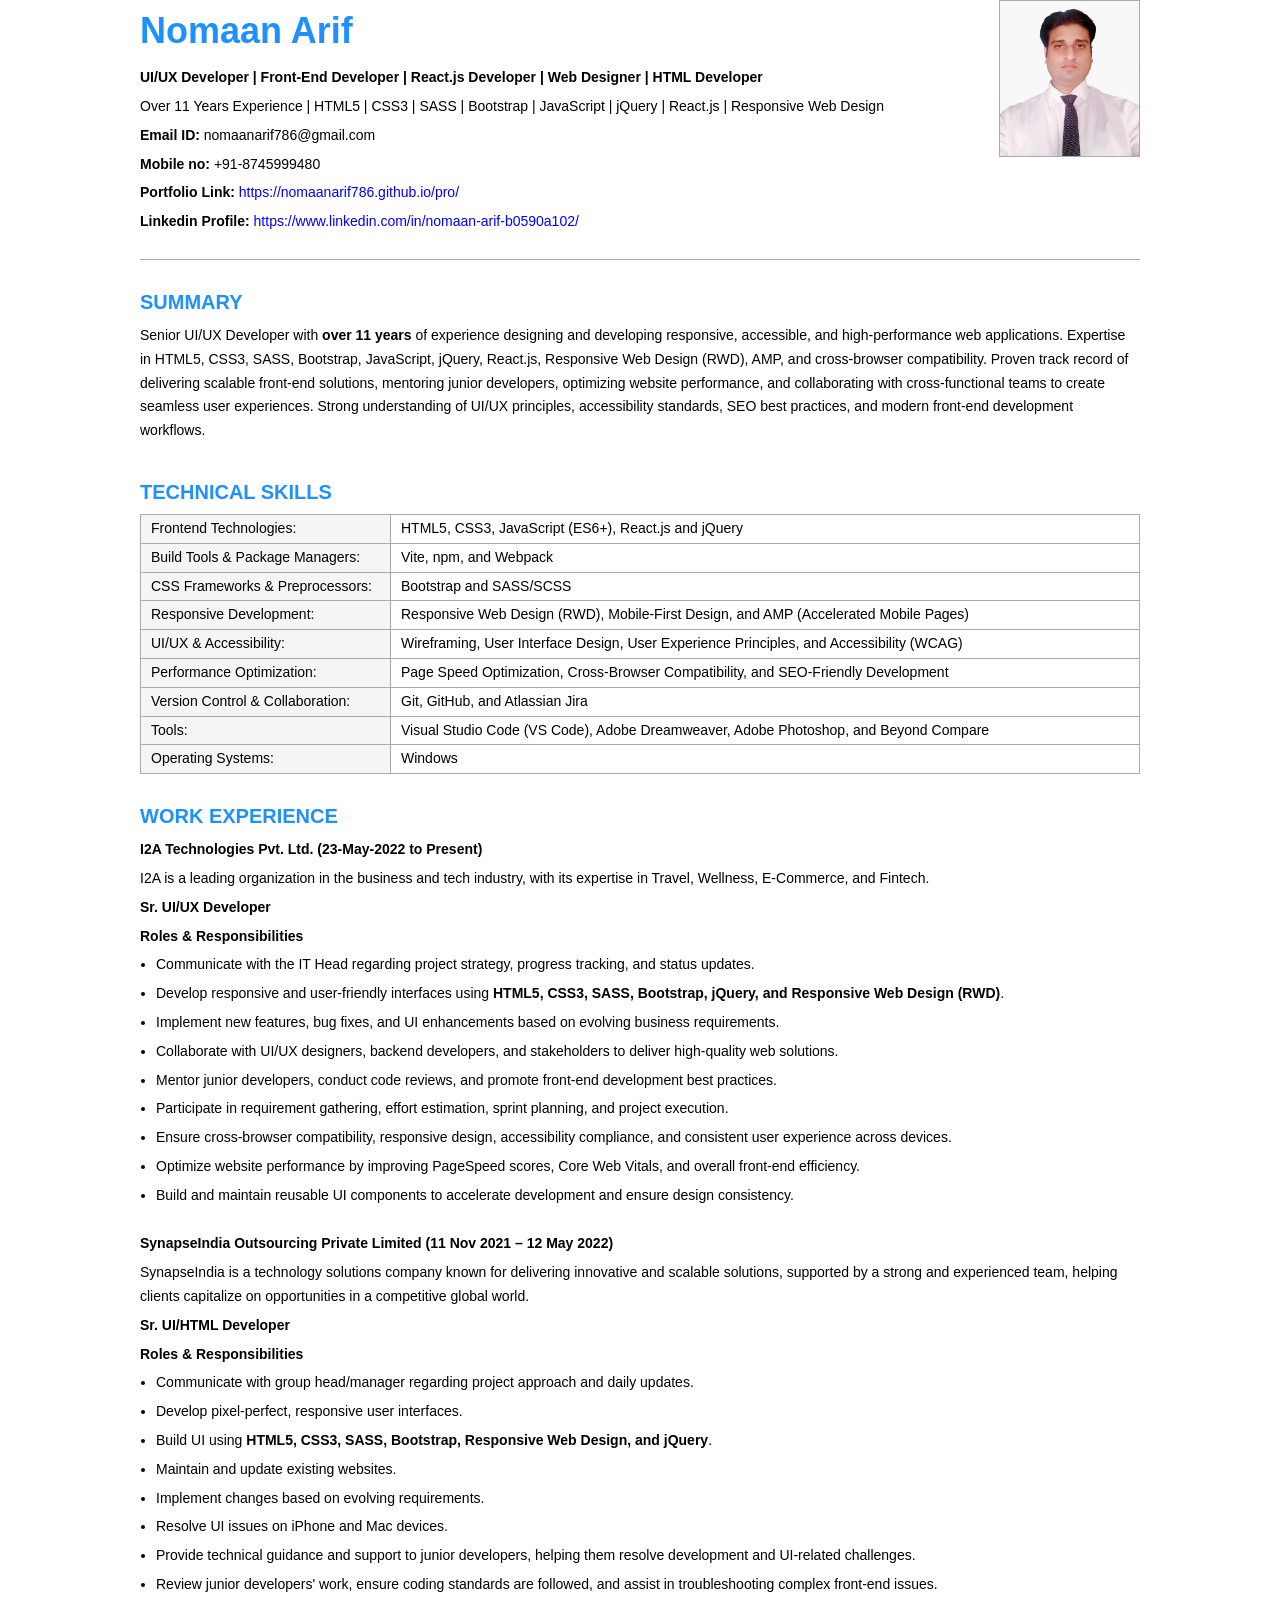
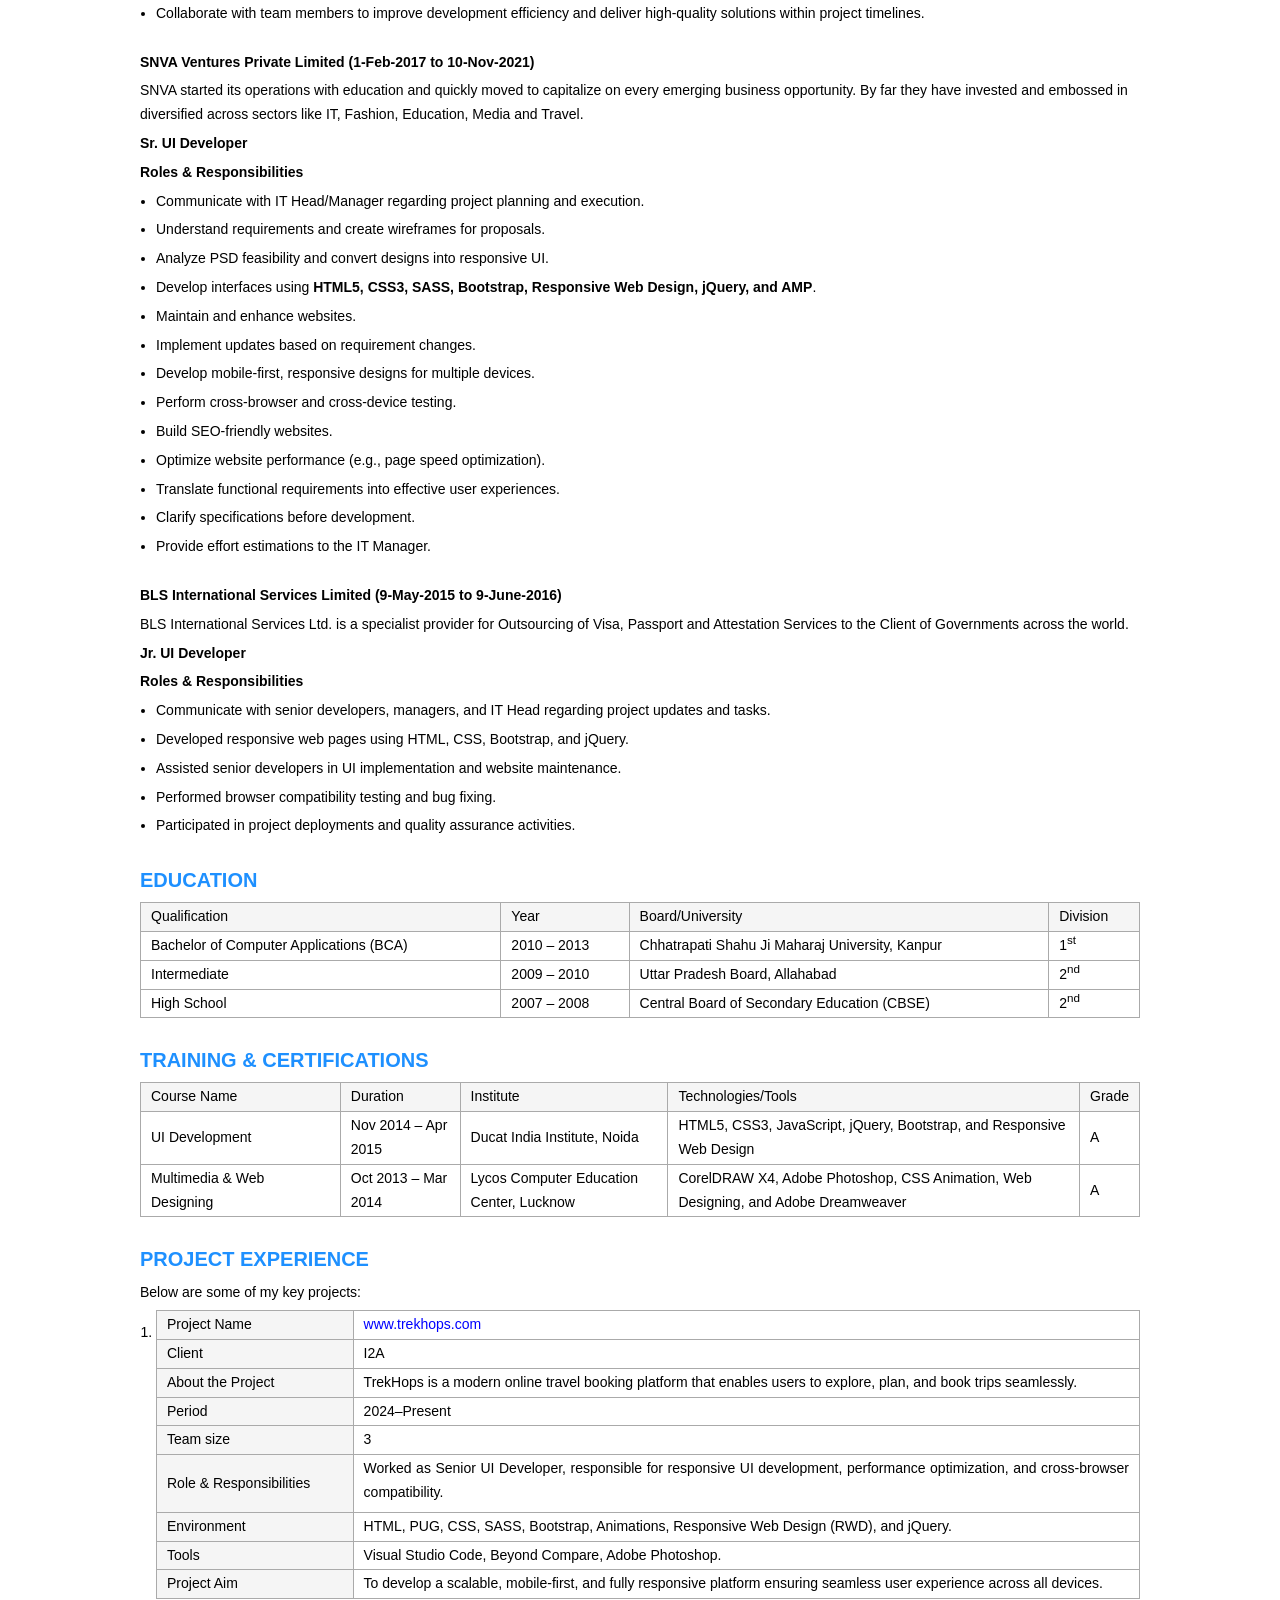
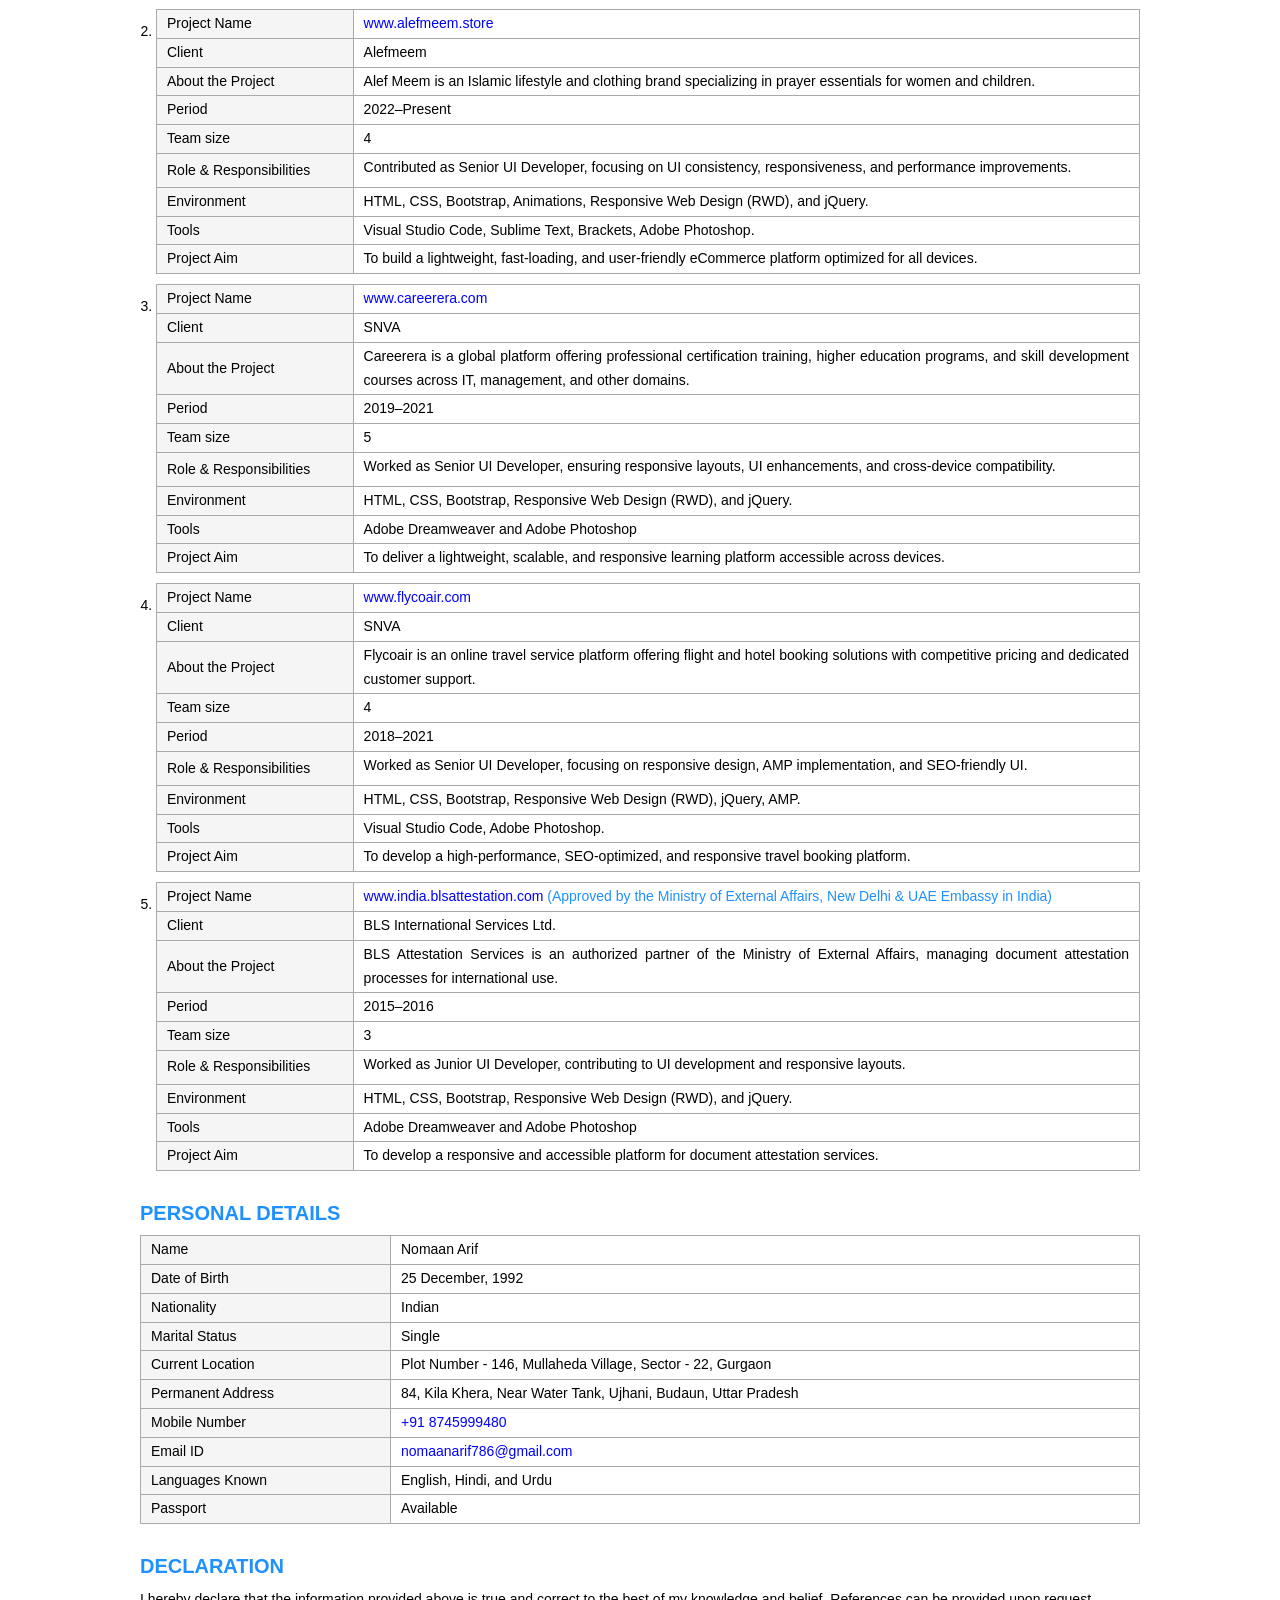
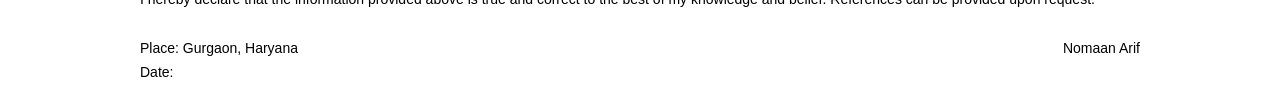
<file: index-old2.html>
<!DOCTYPE html PUBLIC "-//W3C//DTD XHTML 1.0 Transitional//EN" "http://www.w3.org/TR/xhtml1/DTD/xhtml1-transitional.dtd">
<html xmlns="http://www.w3.org/1999/xhtml"><head><meta http-equiv="Content-Type" content="text/html; charset=UTF-8">
<title>cv_of_NomaanArif</title>
<link rel="stylesheet" href="style.css" type="text/css">
</head>
<body>
<div class="main">
    <p class="head">Nomaan Arif</p>
    <p><b>UI/UX Developer | Front-End Developer | React.js Developer | Web Designer | HTML Developer</b></p>
    <p><span class="years fLetter"></span> Experience | HTML5 | CSS3 | SASS | Bootstrap | JavaScript | jQuery | React.js | Responsive Web Design</p>
    <p class="email_no"><strong>Email ID:</strong> <a href="mailto:nomaanarif786@gmail.com" target="_blank">nomaanarif786@gmail.com</a></p>
    <p class="email_no"><strong>Mobile no:</strong> <a href="tel:+918745999480" target="_blank">+91-8745999480</a></p>
    <p><strong>Portfolio Link:</strong> <a href="https://nomaanarif786.github.io/pro/" target="_blank">https://nomaanarif786.github.io/pro/</a></p>
    <p><strong>Linkedin Profile:</strong> <a href="https://www.linkedin.com/in/nomaan-arif-b0590a102/" target="_blank">https://www.linkedin.com/in/nomaan-arif-b0590a102/</a></p>
    <img src="images/dp.jpg" class="dp" />
    <hr>
    
    
    
    <!-- <p class="head1">CAREER OBJECTIVE</p>
    <p class="m_b_30">To obtain a challenging position as a UI/UX Developer in a dynamic, creative, and growth-oriented environment, where I can leverage my expertise in front-end development to build clean, user-friendly, and accessible interfaces, with a strong focus on usability and standards-compliant solutions.</p> -->

    
    
    
    <p class="head1">SUMMARY</p>
    <p class="m_b_30">Senior UI/UX Developer with <span class="years bold"></span> of experience designing and developing responsive, accessible, and high-performance web applications. Expertise in HTML5, CSS3, SASS, Bootstrap, JavaScript, jQuery, React.js, Responsive Web Design (RWD), AMP, and cross-browser compatibility. Proven track record of delivering scalable front-end solutions, mentoring junior developers, optimizing website performance, and collaborating with cross-functional teams to create seamless user experiences. Strong understanding of UI/UX principles, accessibility standards, SEO best practices, and modern front-end development workflows.</p>
    <!-- <ul class="unorder">
        <li>UI Developer with <span class="years">10 years</span> of professional experience in User Interface Development using modern web technologies. Strong hands-on expertise in <b>HTML, HTML5, Pug (Jade), CSS, CSS3, SASS, Bootstrap, Responsive Web Design (RWD), AMP (Accelerated Mobile Pages), JavaScript, jQuery, and React.js</b>.</li>
        <li>Strong experience in handling cross-browser compatibility issues and optimizing web applications, including the use of CSS sprites and front-end best practices.</li>
        <li>Up-to-date knowledge of the latest industry trends in UI design and usability.</li>
        <li>Proven ability to handle challenging projects in a professional and efficient manner.</li>
        <li>Strong problem-solving and planning skills, with the ability to work independently as well as in a team environment.</li>
        <li>Strong coding skills with a focus on clean, maintainable, and scalable code.</li>
    </ul> -->
    
    
    
    <p class="head1">Technical Skills</p>
    <table class="personal two">
        <tbody>
            <tr>
                <td>Frontend Technologies:</td>
                <td>HTML5, CSS3, JavaScript (ES6+), React.js and jQuery</td>
            </tr>
            <tr>
                <td>Build Tools & Package Managers:</td>
                <td>Vite, npm, and Webpack</td>
            </tr>
            <tr>
                <td>CSS Frameworks & Preprocessors:</td>
                <td>Bootstrap and SASS/SCSS</td>
            </tr>
            <tr>
                <td>Responsive Development:</td>
                <td>Responsive Web Design (RWD), Mobile-First Design, and AMP (Accelerated Mobile Pages)</td>
            </tr>
            <tr>
                <td>UI/UX & Accessibility:</td>
                <td>Wireframing, User Interface Design, User Experience Principles, and Accessibility (WCAG)</td>
            </tr>
            <tr>
                <td>Performance Optimization:</td>
                <td>Page Speed Optimization, Cross-Browser Compatibility, and SEO-Friendly Development</td>
            </tr>
            <tr>
                <td>Version Control & Collaboration:</td>
                <td>Git, GitHub, and Atlassian Jira</td>
            </tr>
            <tr>
                <td>Tools:</td>
                <td>Visual Studio Code (VS Code), Adobe Dreamweaver, Adobe Photoshop, and Beyond Compare</td>
            </tr>
            <tr>
                <td>Operating Systems:</td>
                <td>Windows</td>
            </tr>
        </tbody>
    </table>
    
    
    <p class="head1">WORK EXPERIENCE</p>
    <div class="full_width">
        <p class="bullet"><strong>I2A Technologies Pvt. Ltd. (23-May-2022 to Present)</strong></p>
        <p>I2A is a leading organization in the business and tech industry, with its expertise in Travel, Wellness, E-Commerce, and Fintech.</p>
        <p><strong>Sr. UI/UX Developer</strong></p>
        <p><strong>Roles & Responsibilities</strong></p>
        <div class="full_width">
            <ul class="unorder m_b">
                <li>Communicate with the IT Head regarding project strategy, progress tracking, and status updates.</li>
                <li>Develop responsive and user-friendly interfaces using <strong>HTML5, CSS3, SASS, Bootstrap, jQuery, and Responsive Web Design (RWD)</strong>.</li>
                <!-- <li>Maintain, enhance, and optimize existing web applications to improve performance and usability.</li> -->
                <li>Implement new features, bug fixes, and UI enhancements based on evolving business requirements.</li>
                <li>Collaborate with UI/UX designers, backend developers, and stakeholders to deliver high-quality web solutions.</li>
                <li>Mentor junior developers, conduct code reviews, and promote front-end development best practices.</li>
                <li>Participate in requirement gathering, effort estimation, sprint planning, and project execution.</li>
                <li>Ensure cross-browser compatibility, responsive design, accessibility compliance, and consistent user experience across devices.</li>
                <li>Optimize website performance by improving PageSpeed scores, Core Web Vitals, and overall front-end efficiency.</li>
                <li>Build and maintain reusable UI components to accelerate development and ensure design consistency.</li>
            </ul>
        </div><!--full_width-->

        <p class="bullet"><strong>SynapseIndia Outsourcing Private Limited (11 Nov 2021 – 12 May 2022)</strong></p>
        <p>SynapseIndia is a technology solutions company known for delivering innovative and scalable solutions, supported by a strong and experienced team, helping clients capitalize on opportunities in a competitive global world.</p>
        <p><strong>Sr. UI/HTML Developer</strong></p>
        <p><strong>Roles & Responsibilities</strong></p>
        <div class="full_width">
            <ul class="unorder m_b">
                <li>Communicate with group head/manager regarding project approach and daily updates.</li>
                <li>Develop pixel-perfect, responsive user interfaces.</li>
                <li>Build UI using <strong>HTML5, CSS3, SASS, Bootstrap, Responsive Web Design, and jQuery</strong>.</li>
                <li>Maintain and update existing websites.</li>
                <li>Implement changes based on evolving requirements.</li>
                <li>Resolve UI issues on iPhone and Mac devices.</li>
                <li>Provide technical guidance and support to junior developers, helping them resolve development and UI-related challenges.</li>
                <li>Review junior developers' work, ensure coding standards are followed, and assist in troubleshooting complex front-end issues.</li>
                <li>Collaborate with team members to improve development efficiency and deliver high-quality solutions within project timelines.</li>
            </ul>
        </div><!--full_width-->
        <p class="bullet"><strong>SNVA Ventures Private Limited (1-Feb-2017 to 10-Nov-2021)</strong></p>
        <p>SNVA started its operations with education and quickly moved to capitalize on every emerging business opportunity. By far they have invested and embossed in diversified across sectors like IT, Fashion, Education, Media and Travel.</p>
        <p><strong>Sr. UI Developer</strong></p>
        <p><strong>Roles & Responsibilities</strong></p>
        <div class="full_width">
            <ul class="unorder m_b">
                <li>Communicate with IT Head/Manager regarding project planning and execution.</li>
                <li>Understand requirements and create wireframes for proposals.</li>
                <li>Analyze PSD feasibility and convert designs into responsive UI.</li>
                <li>Develop interfaces using <strong>HTML5, CSS3, SASS, Bootstrap, Responsive Web Design, jQuery, and AMP</strong>.</li>
                <li>Maintain and enhance websites.</li>
                <li>Implement updates based on requirement changes.</li>
                <li>Develop mobile-first, responsive designs for multiple devices.</li>
                <li>Perform cross-browser and cross-device testing.</li>
                <li>Build SEO-friendly websites.</li>
                <li>Optimize website performance (e.g., page speed optimization).</li>
                <li>Translate functional requirements into effective user experiences.</li>
                <li>Clarify specifications before development.</li>
                <li>Provide effort estimations to the IT Manager.</li>
            </ul>
        </div><!--full_width-->
        <p class="bullet"><strong>BLS International Services Limited (9-May-2015 to 9-June-2016)</strong></p>
        <p>BLS International Services Ltd. is a specialist provider for Outsourcing of Visa, Passport and Attestation Services to the Client of Governments across the world.</p>
        <p><strong>Jr. UI Developer</strong></p>
        <p><strong>Roles & Responsibilities</strong></p>
        <div class="full_width">
            <ul class="unorder">
                <li>Communicate with senior developers, managers, and IT Head regarding project updates and tasks.</li>
                <li>Developed responsive web pages using HTML, CSS, Bootstrap, and jQuery.</li>
                <li>Assisted senior developers in UI implementation and website maintenance.</li>
                <li>Performed browser compatibility testing and bug fixing.</li>
                <li>Participated in project deployments and quality assurance activities.</li>
            </ul>
        </div><!--full_width-->
    </div><!--full_width-->
    
    
    <p class="head1">EDUCATION</p>
    <table class="four">
        <thead>
            <tr>
                <th>Qualification</th>
                <th>Year</th>
                <th>Board/University</th>
                <th>Division</th>
            </tr>
        </thead>
        <tbody>
            <tr>
                <td>Bachelor of Computer Applications (BCA)</td>
                <td>2010 – 2013</td>
                <td>Chhatrapati Shahu Ji Maharaj University, Kanpur</td>
                <td>1<sup>st</sup></td>
            </tr>
            <tr>
                <td>Intermediate</td>
                <td>2009 – 2010</td>
                <td>Uttar Pradesh Board, Allahabad</td>
                <td>2<sup>nd</sup></td>
            </tr>
            <tr>
                <td>High School</td>
                <td>2007 – 2008</td>
                <td>Central Board of Secondary Education (CBSE)</td>
                <td>2<sup>nd</sup></td>
            </tr>
        </tbody>
    </table>
    
    
    
    <p class="head1">Training & Certifications</p>
    <table class="align">
        <thead>
            <tr>
                <th>Course Name</th>
                <th>Duration</th>
                <th>Institute</th>
                <th>Technologies/Tools</th>
                <th>Grade</th>
            </tr>
        </thead>
        <tbody>
            <tr>
                <td>UI Development</td>
                <td>Nov 2014 – Apr 2015</td>
                <td>Ducat India Institute, Noida</td>
                <td>HTML5, CSS3, JavaScript, jQuery, Bootstrap, and Responsive Web Design</td>
                <td>A</td>
            </tr>
            <tr>
                <td>Multimedia & Web Designing</td>
                <td>Oct 2013 – Mar 2014</td>
                <td>Lycos Computer Education Center, Lucknow</td>
                <td>CorelDRAW X4, Adobe Photoshop, CSS Animation, Web Designing, and Adobe Dreamweaver</td>
                <td>A</td>
            </tr>
        </tbody>
    </table>
    
    
    <p class="head1">PROJECT EXPERIENCE</p>
    <!-- <p>I have successfully designed and contributed to over 500 projects.</p> -->
    <p>Below are some of my key projects:</p>
    <ol class="order">
        <li>
            <table class="projects m_b">
                <tr>
                    <td>Project Name</td>
                    <td><a href="https://trekhops.com/" target="_blank">www.trekhops.com</a></td>
                </tr>
                <tr>
                    <td>Client</td>
                    <td>I2A</td>
                </tr>
                <tr>
                    <td>About the Project</td>
                    <td>TrekHops is a modern online travel booking platform that enables users to explore, plan, and book trips seamlessly.</td>
                </tr>
                <tr>
                    <td>Period</td>
                    <td>2024–Present</td>
                </tr>
                <tr>
                    <td>Team size</td>
                    <td>3</td>
                </tr>
                <tr>
                    <td>Role & Responsibilities</td>
                    <td>
                        <span class="full_width">Worked as Senior UI Developer, responsible for responsive UI development, performance optimization, and cross-browser compatibility.</span>
                    </td>
                </tr>
                <tr>
                    <td>Environment</td>
                    <td>HTML, PUG, CSS, SASS, Bootstrap, Animations, Responsive Web Design (RWD), and jQuery.</td>
                </tr>
                <tr>
                    <td>Tools</td>
                    <td>Visual Studio Code, Beyond Compare, Adobe Photoshop.</td>
                </tr>
                <tr>
                    <td>Project Aim</td>
                    <td>To develop a scalable, mobile-first, and fully responsive platform ensuring seamless user experience across all devices.</td>
                </tr>
            </table>
        </li>

        <li>
            <table class="projects m_b">
                <tr>
                    <td>Project Name</td>
                    <td><a href="https://alefmeem.store/" target="_blank">www.alefmeem.store</a></td>
                </tr>
                <tr>
                    <td>Client</td>
                    <td>Alefmeem</td>
                </tr>
                <tr>
                    <td>About the Project</td>
                    <td>Alef Meem is an Islamic lifestyle and clothing brand specializing in prayer essentials for women and children.</td>
                </tr>
                <tr>
                    <td>Period</td>
                    <td>2022–Present</td>
                </tr>
                <tr>
                    <td>Team size</td>
                    <td>4</td>
                </tr>
                <tr>
                    <td>Role & Responsibilities</td>
                    <td>
                        <span class="full_width">Contributed as Senior UI Developer, focusing on UI consistency, responsiveness, and performance improvements.</span>
                    </td>
                </tr>
                <tr>
                    <td>Environment</td>
                    <td>HTML, CSS, Bootstrap, Animations, Responsive Web Design (RWD), and jQuery.</td>
                </tr>
                <tr>
                    <td>Tools</td>
                    <td>Visual Studio Code, Sublime Text, Brackets, Adobe Photoshop.</td>
                </tr>
                <tr>
                    <td>Project Aim</td>
                    <td>To build a lightweight, fast-loading, and user-friendly eCommerce platform optimized for all devices.</td>
                </tr>
            </table>
        </li>

        <li>
            <table class="projects m_b">
                <tr>
                    <td>Project Name</td>
                    <td><a href="https://www.careerera.com/" target="_blank">www.careerera.com</a></td>
                </tr>
                <tr>
                    <td>Client</td>
                    <td>SNVA</td>
                </tr>
                <tr>
                    <td>About the Project</td>
                    <td>Careerera is a global platform offering professional certification training, higher education programs, and skill development courses across IT, management, and other domains.</td>
                </tr>
                <tr>
                    <td>Period</td>
                    <td>2019–2021</td>
                </tr>
                <tr>
                    <td>Team size</td>
                    <td>5</td>
                </tr>
                <tr>
                    <td>Role & Responsibilities</td>
                    <td>
                        <span class="full_width">Worked as Senior UI Developer, ensuring responsive layouts, UI enhancements, and cross-device compatibility.</span>
                    </td>
                </tr>
                <tr>
                    <td>Environment</td>
                    <td>HTML, CSS, Bootstrap, Responsive Web Design (RWD), and jQuery.</td>
                </tr>
                <tr>
                    <td>Tools</td>
                    <td>Adobe Dreamweaver and Adobe Photoshop</td>
                </tr>
                <tr>
                    <td>Project Aim</td>
                    <td>To deliver a lightweight, scalable, and responsive learning platform accessible across devices.</td>
                </tr>
            </table>
        </li>

        <li>
            <table class="projects m_b">
                <tr>
                    <td>Project Name</td>
                    <td><a href="https://www.flycoair.com/" target="_blank">www.flycoair.com</a></td>
                </tr>
                <tr>
                    <td>Client</td>
                    <td>SNVA</td>
                </tr>
                <tr>
                    <td>About the Project</td>
                    <td>Flycoair is an online travel service platform offering flight and hotel booking solutions with competitive pricing and dedicated customer support.</td>
                </tr>
                <tr>
                    <td>Team size</td>
                    <td>4</td>
                </tr>
                <tr>
                    <td>Period</td>
                    <td>2018–2021</td>
                </tr>
                <tr>
                    <td>Role & Responsibilities</td>
                    <td>
                        <span class="full_width">Worked as Senior UI Developer, focusing on responsive design, AMP implementation, and SEO-friendly UI.</span>
                    </td>
                </tr>
                <tr>
                    <td>Environment</td>
                    <td>HTML, CSS, Bootstrap, Responsive Web Design (RWD), jQuery, AMP.</td>
                </tr>
                <tr>
                    <td>Tools</td>
                    <td>Visual Studio Code, Adobe Photoshop.</td>
                </tr>
                <tr>
                    <td>Project Aim</td>
                    <td>To develop a high-performance, SEO-optimized, and responsive travel booking platform.</td>
                </tr>
            </table>
        </li>

        <li>
            <table class="projects m_b_0">
                <tr>
                    <td>Project Name</td>
                    <td><a href="http://india.blsattestation.com/" target="_blank">www.india.blsattestation.com</a> <span class="color">(Approved by the Ministry of External Affairs, New Delhi & UAE Embassy in India)</span></td>
                </tr>
                <tr>
                    <td>Client</td>
                    <td>BLS International Services Ltd.</td>
                </tr>
                <tr>
                    <td>About the Project</td>
                    <td>BLS Attestation Services is an authorized partner of the Ministry of External Affairs, managing document attestation processes for international use.</td>
                </tr>
                <tr>
                    <td>Period</td>
                    <td>2015–2016</td>
                </tr>
                <tr>
                    <td>Team size</td>
                    <td>3</td>
                </tr>
                <tr>
                    <td>Role & Responsibilities</td>
                    <td>
                        <span class="full_width">Worked as Junior UI Developer, contributing to UI development and responsive layouts.</span>
                    </td>
                </tr>
                <tr>
                    <td>Environment</td>
                    <td>HTML, CSS, Bootstrap, Responsive Web Design (RWD), and jQuery.</td>
                </tr>
                <tr>
                    <td>Tools</td>
                    <td>Adobe Dreamweaver and Adobe Photoshop</td>
                </tr>
                <tr>
                    <td>Project Aim</td>
                    <td>To develop a responsive and accessible platform for document attestation services.</td>
                </tr>
            </table>
        </li>
    </ol>
    
    
    <p class="head1">PERSONAL DETAILS</p>
    <table class="personal two">
        <tbody>
            <tr>
                <td>Name</td>
                <td>Nomaan Arif</td>
            </tr>
            <tr>
                <td>Date of Birth</td>
                <td>25 December, 1992</td>
            </tr>
            <tr>
                <td>Nationality</td>
                <td>Indian</td>
            </tr>
            <tr>
                <td>Marital Status</td>
                <td>Single</td>
            </tr>
            <tr>
                <td>Current Location</td>
                <!-- <td>A-76, C Block, R.K. Puram, Ghaziabad, Uttar Pradesh</td> -->
                 <td>Plot Number - 146, Mullaheda Village, Sector - 22, Gurgaon</td>
            </tr>
            <tr>
                <td>Permanent Address</td>
                <td>84, Kila Khera, Near Water Tank, Ujhani, Budaun, Uttar Pradesh</td>
            </tr>
            <tr>
                <td>Mobile Number</td>
                <td><a href="tel:+918745999480" target="_blank">+91 8745999480</a></td>
            </tr>
            <tr>
                <td>Email ID</td>
                <td><a href="mailto:nomaanarif786@gmail.com" target="_blank">nomaanarif786@gmail.com</a></td>
            </tr>
            <tr>
                <td>Languages Known</td>
                <td>English, Hindi, and Urdu</td>
            </tr>
            <tr>
                <td>Passport</td>
                <td>Available</td>
            </tr>
        </tbody>
    </table>

    <p class="head1">Declaration</p>
    <p class="declaration">I hereby declare that the information provided above is true and correct to the best of my knowledge and belief. References can be provided upon request.</p>

    <ul class="footer">
        <li>Place: Gurgaon, Haryana</li>
        <li>Nomaan Arif</li>
        <li>Date:</li>
    </ul>
</div><!--main-->

<script>
    function getExperience(joinDate) {
        const today = new Date();
        const joining = new Date(joinDate);

        // Current completed years
        let years = today.getFullYear() - joining.getFullYear();

        const thisYearAnniversary = new Date(
            today.getFullYear(),
            joining.getMonth(),
            joining.getDate()
        );

        if (today < thisYearAnniversary) {
            years--;
        }

        // Last anniversary
        const lastAnniversary = new Date(
            years + joining.getFullYear(),
            joining.getMonth(),
            joining.getDate()
        );

        // Next anniversary
        const nextAnniversary = new Date(
            lastAnniversary.getFullYear() + 1,
            joining.getMonth(),
            joining.getDate()
        );

        // About period starts 3 months before next anniversary
        const aboutStart = new Date(nextAnniversary);
        aboutStart.setMonth(aboutStart.getMonth() - 3);

        if (today >= aboutStart && today < nextAnniversary) {
            return `about ${years + 1} years`;
        }

        return `over ${years} years`;
    }

    // Example
    document.querySelectorAll(".years").forEach(function(e){
        e.innerHTML = getExperience("2015-05-09");
    });
    // console.log(getExperience("2015-05-09"));
</script>
</body>
</html>
</file>
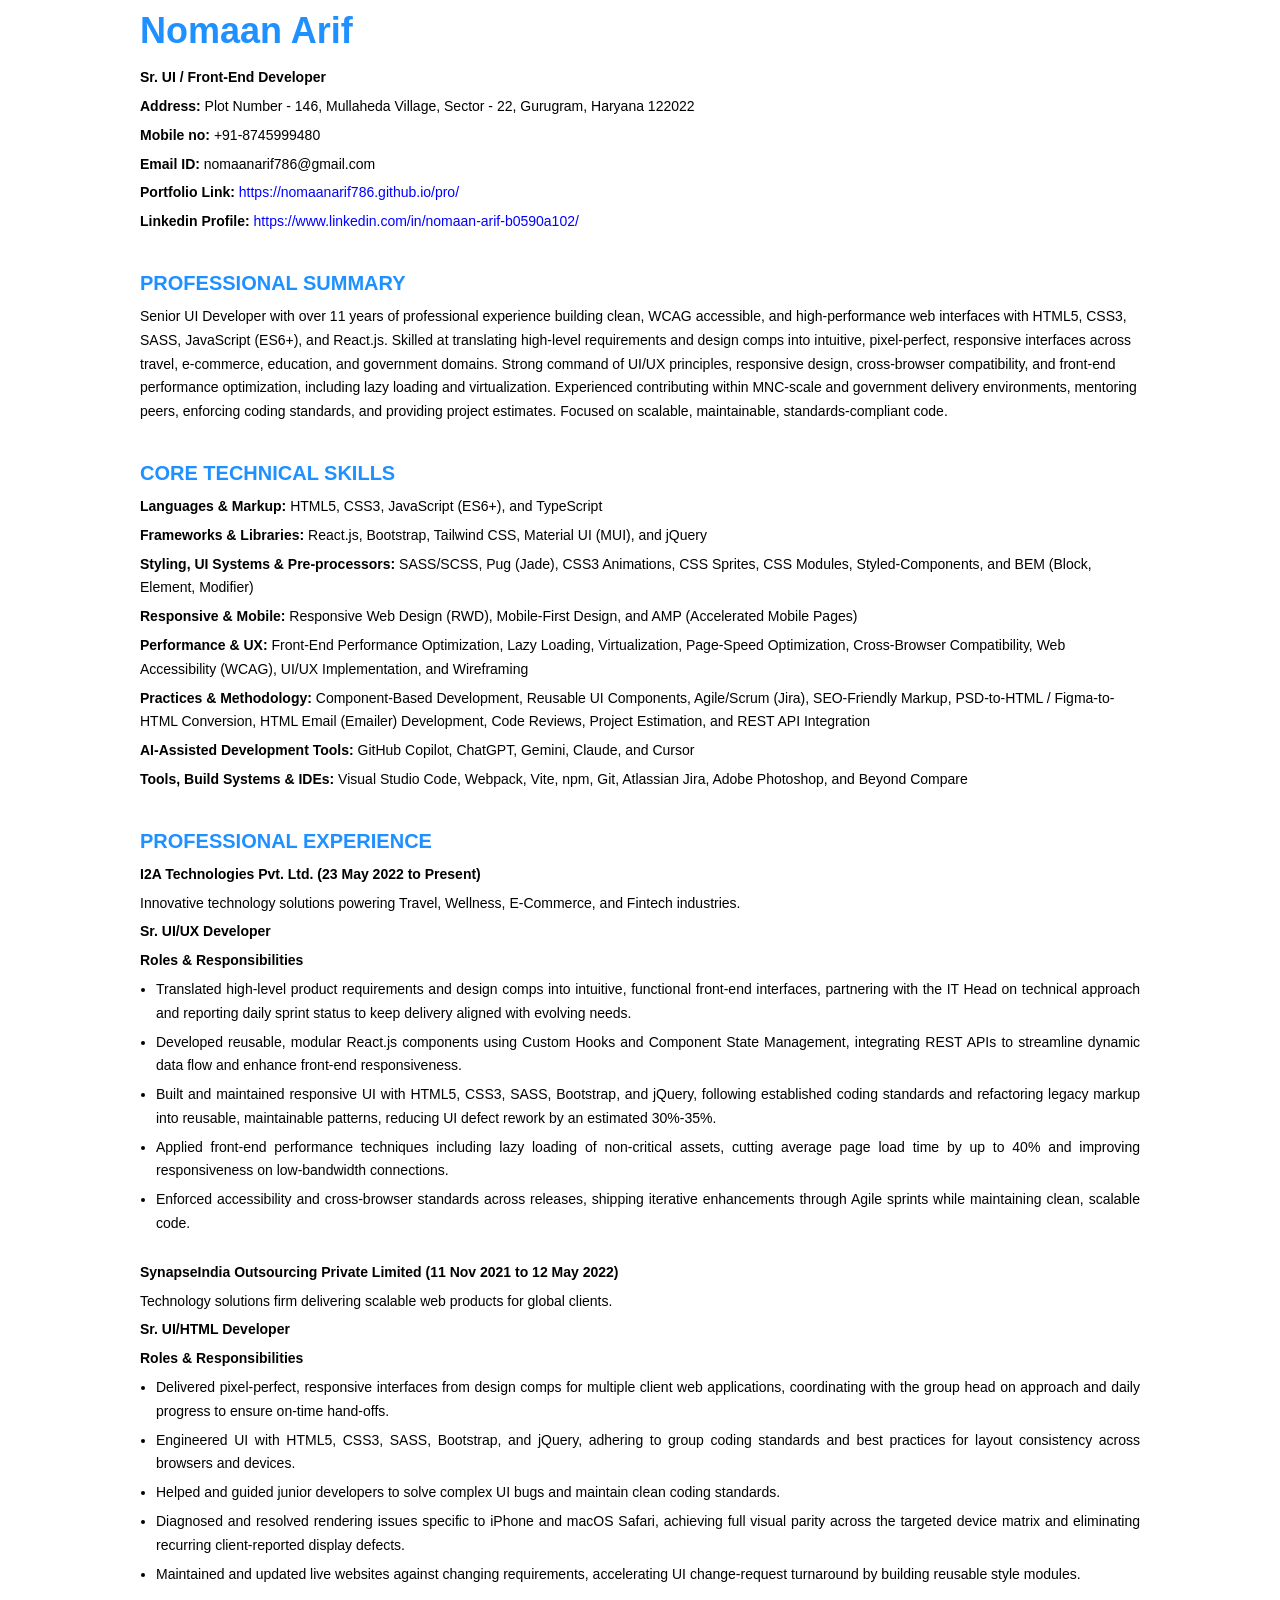
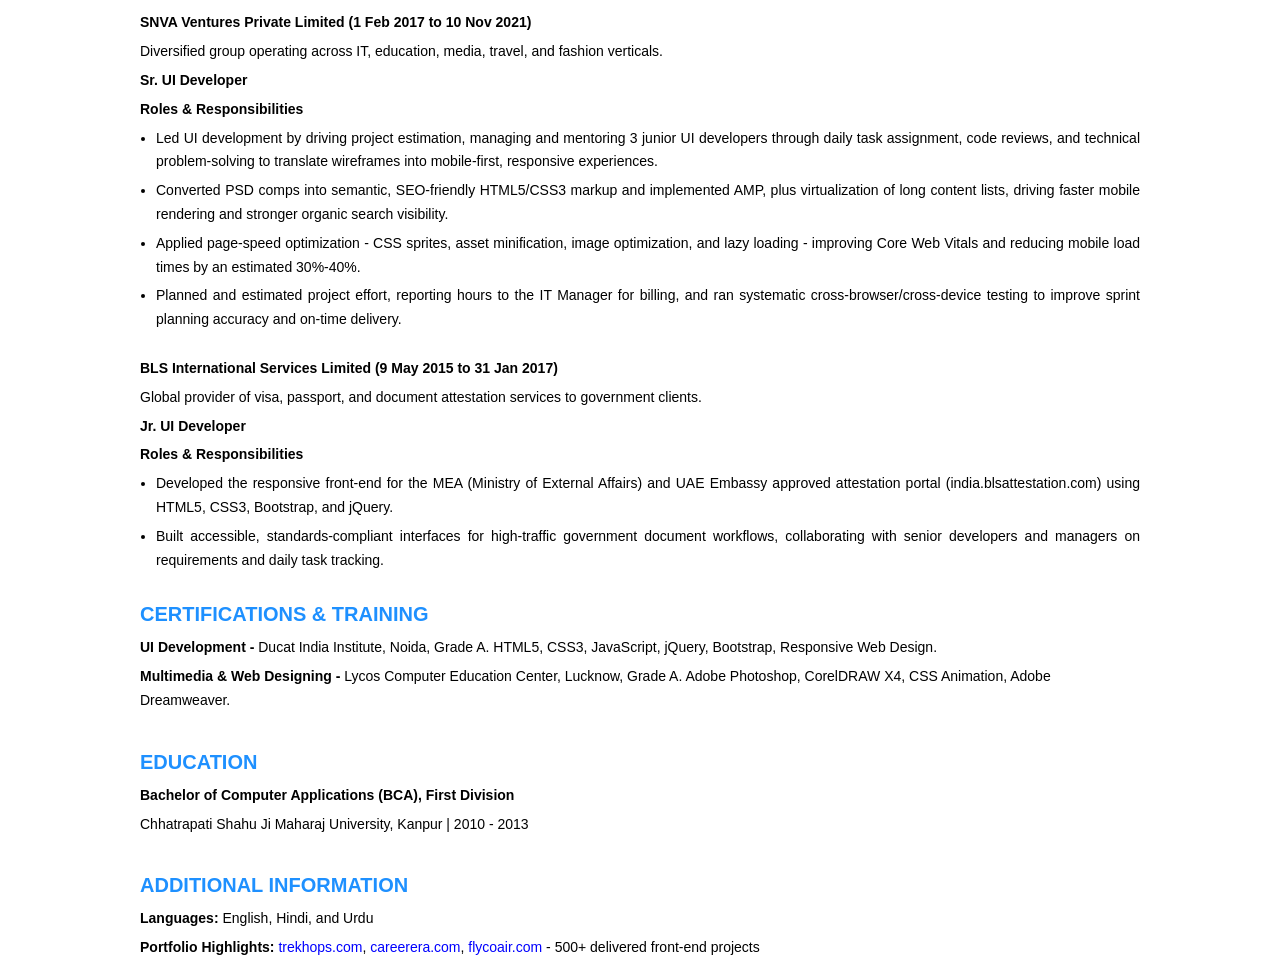
<file: index-old3.html>
<!DOCTYPE html>
<html>
<head>
    <meta http-equiv="Content-Type" content="text/html; charset=UTF-8">
    <title>cv_of_NomaanArif</title>
    <link rel="stylesheet" href="style.css" type="text/css">
</head>
<body>
<div class="main">
    <p class="head">Nomaan Arif</p>
    <p><b>Sr. UI / Front-End Developer</b></p>
    <p class="email_no"><strong>Address:</strong> Plot Number - 146, Mullaheda Village, Sector - 22, Gurugram, Haryana 122022</p>
    <p class="email_no"><strong>Mobile no:</strong> <a href="tel:+918745999480" target="_blank">+91-8745999480</a></p>
    <p class="email_no"><strong>Email ID:</strong> <a href="mailto:nomaanarif786@gmail.com" target="_blank">nomaanarif786@gmail.com</a></p>
    <p><strong>Portfolio Link:</strong> <a href="https://nomaanarif786.github.io/pro/" target="_blank">https://nomaanarif786.github.io/pro/</a></p>
    <p class="m_b_30"><strong>Linkedin Profile:</strong> <a href="https://www.linkedin.com/in/nomaan-arif-b0590a102/" target="_blank">https://www.linkedin.com/in/nomaan-arif-b0590a102/</a></p>
    <!-- <img src="images/dp.jpg" class="dp" />
    <hr> -->
    
    
    
    <p class="head1">PROFESSIONAL SUMMARY</p>
    <p class="m_b_30">Senior UI Developer with <span id="year"></span> of professional experience building clean, WCAG accessible, and high-performance web interfaces with HTML5, CSS3, SASS, JavaScript (ES6+), and React.js. Skilled at translating high-level requirements and design comps into intuitive, pixel-perfect, responsive interfaces across travel, e-commerce, education, and government domains. Strong command of UI/UX principles, responsive design, cross-browser compatibility, and front-end performance optimization, including lazy loading and virtualization. Experienced contributing within MNC-scale and government delivery environments, mentoring peers, enforcing coding standards, and providing project estimates. Focused on scalable, maintainable, standards-compliant code.</p>
    
    
    
    <p class="head1">CORE TECHNICAL SKILLS</p>
    <p><b>Languages & Markup:</b> HTML5, CSS3, JavaScript (ES6+), and TypeScript</p>
    <p><b>Frameworks & Libraries:</b> React.js, Bootstrap, Tailwind CSS, Material UI (MUI), and jQuery</p>
    <p><b>Styling, UI Systems & Pre-processors:</b> SASS/SCSS, Pug (Jade), CSS3 Animations, CSS Sprites, CSS Modules, Styled-Components, and BEM (Block, Element, Modifier)</p>
    <p><b>Responsive & Mobile:</b> Responsive Web Design (RWD), Mobile-First Design, and AMP (Accelerated Mobile Pages)</p>
    <p><b>Performance & UX:</b> Front-End Performance Optimization, Lazy Loading, Virtualization, Page-Speed Optimization, Cross-Browser Compatibility, Web Accessibility (WCAG), UI/UX Implementation, and Wireframing</p>
    <p><b>Practices & Methodology:</b> Component-Based Development, Reusable UI Components, Agile/Scrum (Jira), SEO-Friendly Markup, PSD-to-HTML / Figma-to-HTML Conversion, HTML Email (Emailer) Development, Code Reviews, Project Estimation, and REST API Integration</p>
    <p><b>AI-Assisted Development Tools:</b> GitHub Copilot, ChatGPT, Gemini, Claude, and Cursor</p>
    <p class="m_b_30"><b>Tools, Build Systems & IDEs:</b> Visual Studio Code, Webpack, Vite, npm, Git, Atlassian Jira, Adobe Photoshop, and Beyond Compare</p>
    
    
    <p class="head1">PROFESSIONAL EXPERIENCE</p>
    <div class="full_width">
        <p class="bullet"><strong>I2A Technologies Pvt. Ltd. (23 May 2022 to Present)</strong></p>
        <p>Innovative technology solutions powering Travel, Wellness, E-Commerce, and Fintech industries.</p>
        <p><strong>Sr. UI/UX Developer</strong></p>
        <p><strong>Roles & Responsibilities</strong></p>
        <div class="full_width">
            <ul class="unorder m_b">
                <li>Translated high-level product requirements and design comps into intuitive, functional front-end interfaces, partnering with the IT Head on technical approach and reporting daily sprint status to keep delivery aligned with evolving needs.</li>
                <li>Developed reusable, modular React.js components using Custom Hooks and Component State Management, integrating REST APIs to streamline dynamic data flow and enhance front-end responsiveness.</li>
                <li>Built and maintained responsive UI with HTML5, CSS3, SASS, Bootstrap, and jQuery, following established coding standards and refactoring legacy markup into reusable, maintainable patterns, reducing UI defect rework by an estimated 30%-35%.</li>
                <li>Applied front-end performance techniques including lazy loading of non-critical assets, cutting average page load time by up to 40% and improving responsiveness on low-bandwidth connections.</li>
                <li>Enforced accessibility and cross-browser standards across releases, shipping iterative enhancements through Agile sprints while maintaining clean, scalable code.</li>
            </ul>
        </div><!--full_width-->

        <p class="bullet"><strong>SynapseIndia Outsourcing Private Limited (11 Nov 2021 to 12 May 2022)</strong></p>
        <p>Technology solutions firm delivering scalable web products for global clients.</p>
        <p><strong>Sr. UI/HTML Developer</strong></p>
        <p><strong>Roles & Responsibilities</strong></p>
        <div class="full_width">
            <ul class="unorder m_b">
                <li>Delivered pixel-perfect, responsive interfaces from design comps for multiple client web applications, coordinating with the group head on approach and daily progress to ensure on-time hand-offs.</li>
                <li>Engineered UI with HTML5, CSS3, SASS, Bootstrap, and jQuery, adhering to group coding standards and best practices for layout consistency across browsers and devices.</li>
                <li>Helped and guided junior developers to solve complex UI bugs and maintain clean coding standards.</li>
                <li>Diagnosed and resolved rendering issues specific to iPhone and macOS Safari, achieving full visual parity across the targeted device matrix and eliminating recurring client-reported display defects.</li>
                <li>Maintained and updated live websites against changing requirements, accelerating UI change-request turnaround by building reusable style modules.</li>
            </ul>
        </div><!--full_width-->
        <p class="bullet"><strong>SNVA Ventures Private Limited (1 Feb 2017 to 10 Nov 2021)</strong></p>
        <p>Diversified group operating across IT, education, media, travel, and fashion verticals.</p>
        <p><strong>Sr. UI Developer</strong></p>
        <p><strong>Roles & Responsibilities</strong></p>
        <div class="full_width">
            <ul class="unorder m_b">
                <li>Led UI development by driving project estimation, managing and mentoring 3 junior UI developers through daily task assignment, code reviews, and technical problem-solving to translate wireframes into mobile-first, responsive experiences.</li>
                <li>Converted PSD comps into semantic, SEO-friendly HTML5/CSS3 markup and implemented AMP, plus virtualization of long content lists, driving faster mobile rendering and stronger organic search visibility.</li>
                <li>Applied page-speed optimization - CSS sprites, asset minification, image optimization, and lazy loading - improving Core Web Vitals and reducing mobile load times by an estimated 30%-40%.</li>
                <li>Planned and estimated project effort, reporting hours to the IT Manager for billing, and ran systematic cross-browser/cross-device testing to improve sprint planning accuracy and on-time delivery.</li>
            </ul>
        </div><!--full_width-->
        <p class="bullet"><strong>BLS International Services Limited (9 May 2015 to 31 Jan 2017)</strong></p>
        <p>Global provider of visa, passport, and document attestation services to government clients.</p>
        <p><strong>Jr. UI Developer</strong></p>
        <p><strong>Roles & Responsibilities</strong></p>
        <div class="full_width">
            <ul class="unorder">
                <li>Developed the responsive front-end for the MEA (Ministry of External Affairs) and UAE Embassy approved attestation portal (india.blsattestation.com) using HTML5, CSS3, Bootstrap, and jQuery.</li>
                <li>Built accessible, standards-compliant interfaces for high-traffic government document workflows, collaborating with senior developers and managers on requirements and daily task tracking.</li>
            </ul>
        </div><!--full_width-->
    </div><!--full_width-->


    <p class="head1">CERTIFICATIONS & TRAINING</p>
    <p><b>UI Development -</b> Ducat India Institute, Noida, Grade A. HTML5, CSS3, JavaScript, jQuery, Bootstrap, Responsive Web Design.</p>
    <p class="m_b_30"><b>Multimedia & Web Designing -</b> Lycos Computer Education Center, Lucknow, Grade A. Adobe Photoshop, CorelDRAW X4, CSS Animation, Adobe Dreamweaver.</p>
    
    
    <p class="head1">EDUCATION</p>
    <p><b>Bachelor of Computer Applications (BCA), First Division</b></p>
    <p class="m_b_30">Chhatrapati Shahu Ji Maharaj University, Kanpur | 2010 - 2013</p>
    
    
    
    <p class="head1">ADDITIONAL INFORMATION</p>
    <p><strong>Languages:</strong> English, Hindi, and Urdu</p>
    <p><strong>Portfolio Highlights:</strong> <a href="https://trekhops.com" target="_blank">trekhops.com</a>, <a href="https://careerera.com" target="_blank">careerera.com</a>, <a href="https://flycoair.com" target="_blank">flycoair.com</a> - 500+ delivered front-end projects</p>
    

    
</div><!--main-->

<script>
    function getExperience(joinDate) {
        const today = new Date();
        const joining = new Date(joinDate);

        // Current completed years
        let years = today.getFullYear() - joining.getFullYear();

        const thisYearAnniversary = new Date(
            today.getFullYear(),
            joining.getMonth(),
            joining.getDate()
        );

        if (today < thisYearAnniversary) {
            years--;
        }

        // Last anniversary
        const lastAnniversary = new Date(
            years + joining.getFullYear(),
            joining.getMonth(),
            joining.getDate()
        );

        // Next anniversary
        const nextAnniversary = new Date(
            lastAnniversary.getFullYear() + 1,
            joining.getMonth(),
            joining.getDate()
        );

        // About period starts 3 months before next anniversary
        const aboutStart = new Date(nextAnniversary);
        aboutStart.setMonth(aboutStart.getMonth() - 3);

        if (today >= aboutStart && today < nextAnniversary) {
            return `about ${years + 1} years`;
        }

        return `over ${years} years`;
    }

    // Example
    document.getElementById("year").innerHTML = getExperience("2015-05-09");
    // console.log(getExperience("2015-05-09"));
</script>
</body>
</html>
</file>
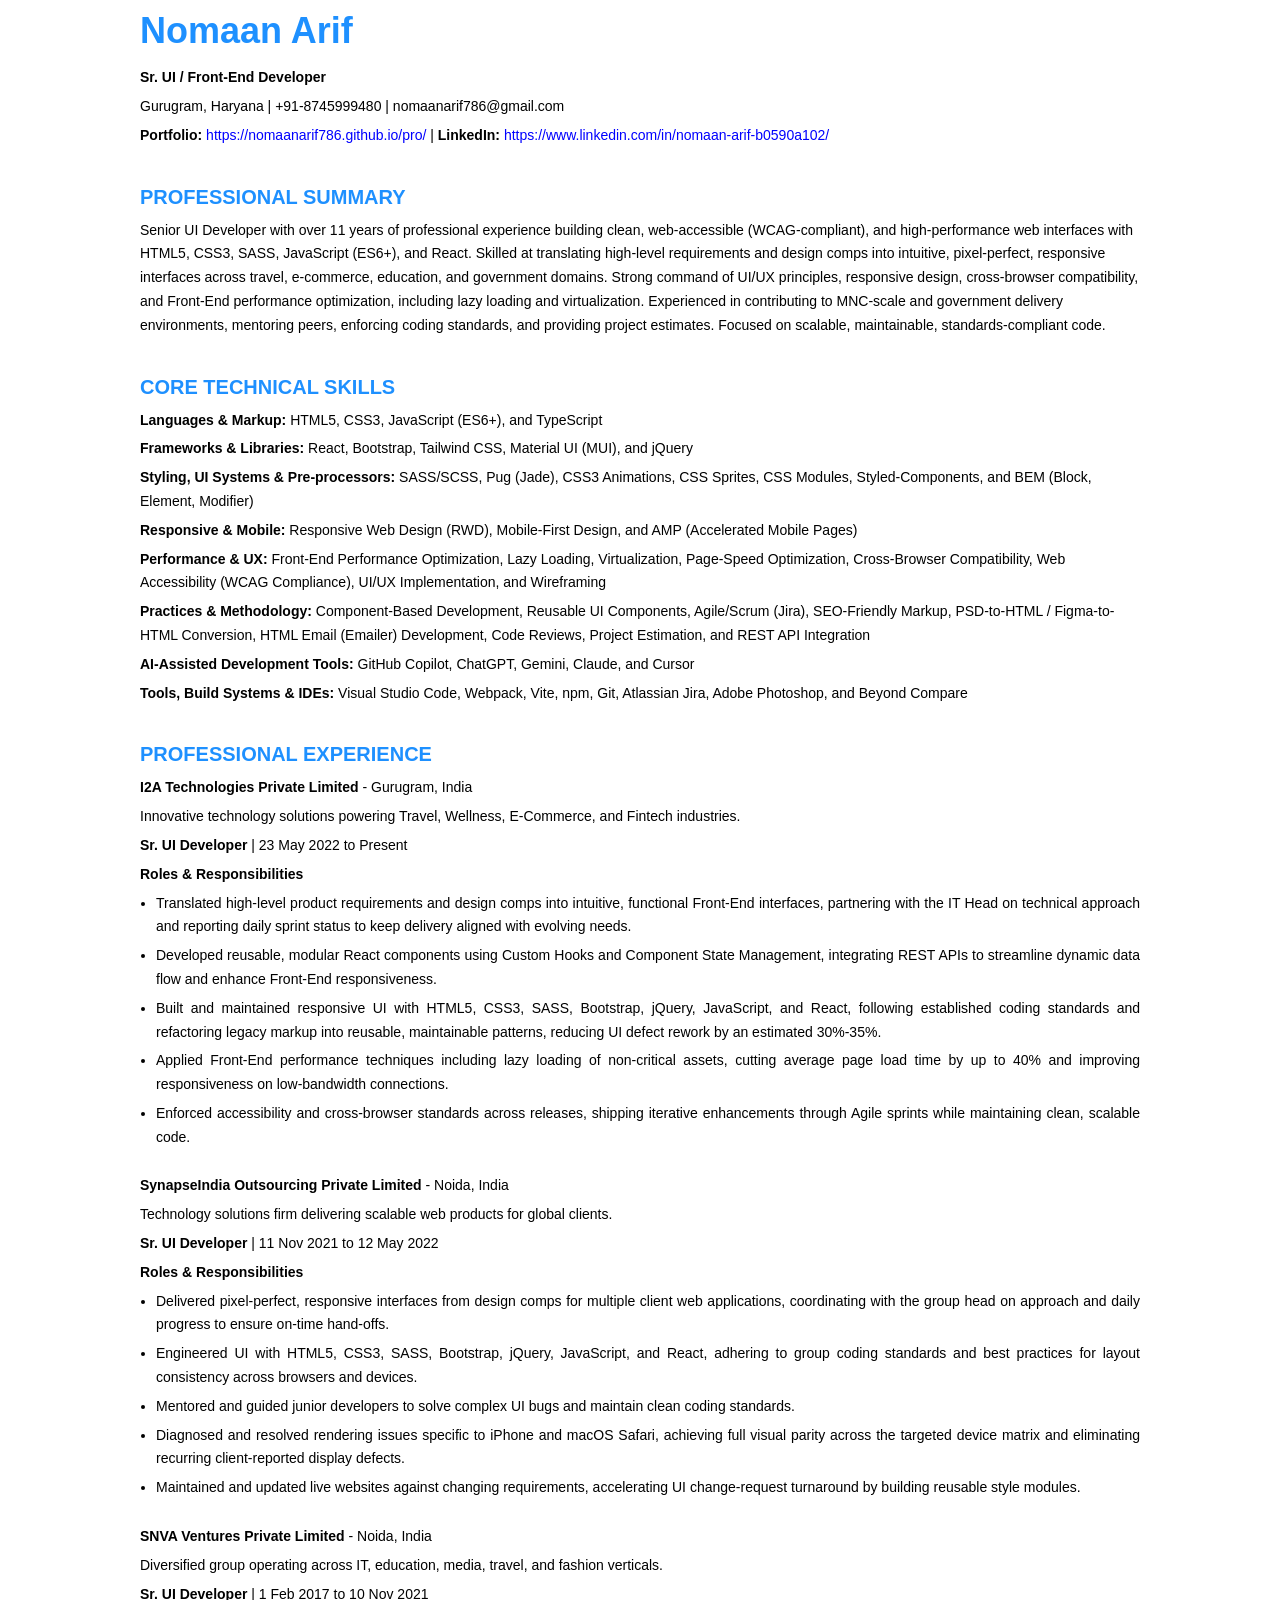
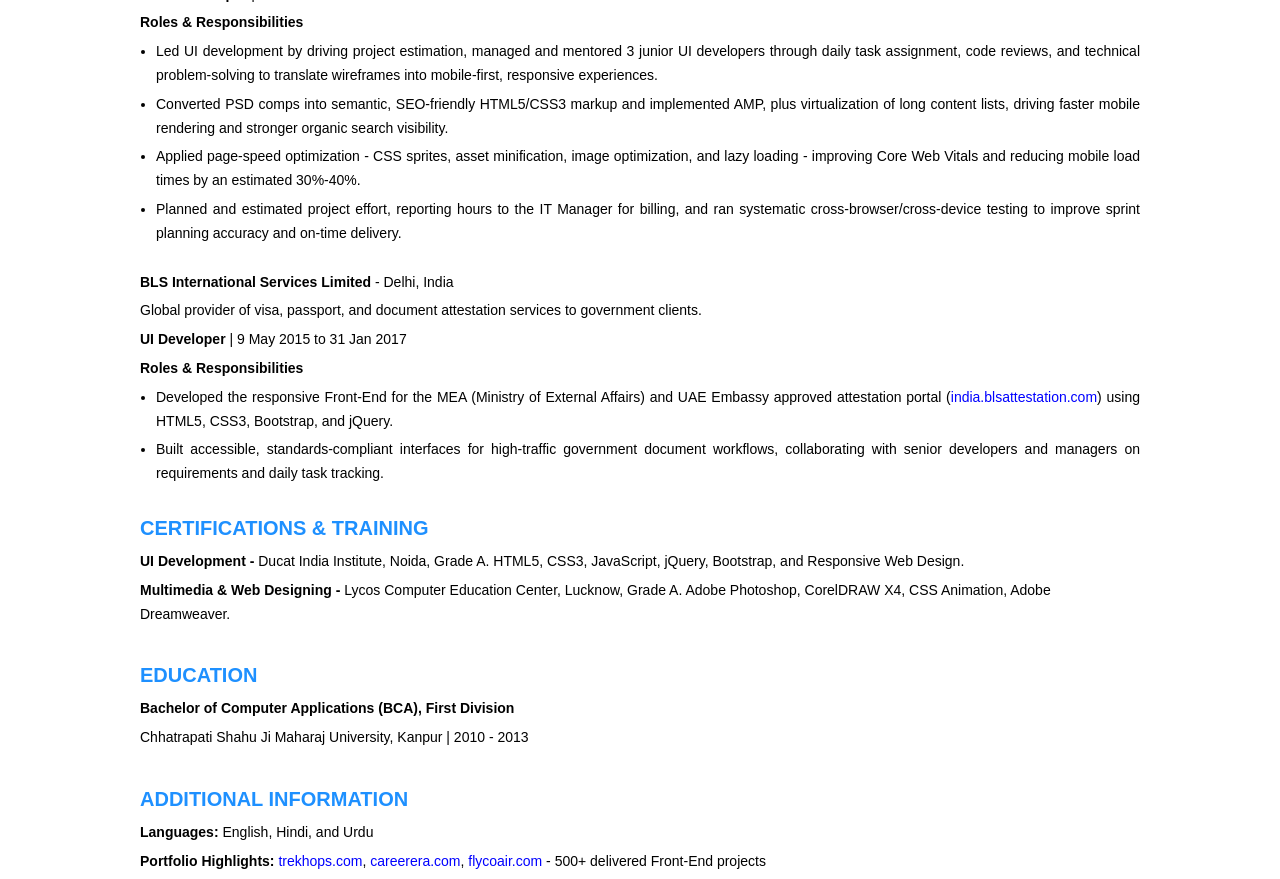
<file: index-old4.html>
<!DOCTYPE html>
<html>
<head>
    <meta http-equiv="Content-Type" content="text/html; charset=UTF-8">
    <title>Resume</title>
    <link rel="stylesheet" href="style.css" type="text/css">
</head>
<body>
<div class="main">
    <p class="head">Nomaan Arif</p>
    <p><b>Sr. UI / Front-End Developer</b></p>
    <p class="email_no">Gurugram, Haryana | <a href="tel:+918745999480" target="_blank">+91-8745999480</a> | <a href="mailto:nomaanarif786@gmail.com" target="_blank">nomaanarif786@gmail.com</a></p>
    <p class="m_b_30"><strong>Portfolio:</strong> <a href="https://nomaanarif786.github.io/pro/" target="_blank">https://nomaanarif786.github.io/pro/</a> | <strong>LinkedIn:</strong> <a href="https://www.linkedin.com/in/nomaan-arif-b0590a102/" target="_blank">https://www.linkedin.com/in/nomaan-arif-b0590a102/</a></p>
    <!-- <img src="images/dp.jpg" class="dp" />
    <hr> -->
    
    
    
    <p class="head1">PROFESSIONAL SUMMARY</p>
    <p class="m_b_30">Senior UI Developer with <span id="year"></span> of professional experience building clean, web-accessible (WCAG-compliant), and high-performance web interfaces with HTML5, CSS3, SASS, JavaScript (ES6+), and React. Skilled at translating high-level requirements and design comps into intuitive, pixel-perfect, responsive interfaces across travel, e-commerce, education, and government domains. Strong command of UI/UX principles, responsive design, cross-browser compatibility, and Front-End performance optimization, including lazy loading and virtualization. Experienced in contributing to MNC-scale and government delivery environments, mentoring peers, enforcing coding standards, and providing project estimates. Focused on scalable, maintainable, standards-compliant code.</p>
    
    
    
    <p class="head1">CORE TECHNICAL SKILLS</p>
    <p><b>Languages & Markup:</b> HTML5, CSS3, JavaScript (ES6+), and TypeScript</p>
    <p><b>Frameworks & Libraries:</b> React, Bootstrap, Tailwind CSS, Material UI (MUI), and jQuery</p>
    <p><b>Styling, UI Systems & Pre-processors:</b> SASS/SCSS, Pug (Jade), CSS3 Animations, CSS Sprites, CSS Modules, Styled-Components, and BEM (Block, Element, Modifier)</p>
    <p><b>Responsive & Mobile:</b> Responsive Web Design (RWD), Mobile-First Design, and AMP (Accelerated Mobile Pages)</p>
    <p><b>Performance & UX:</b> Front-End Performance Optimization, Lazy Loading, Virtualization, Page-Speed Optimization, Cross-Browser Compatibility, Web Accessibility (WCAG Compliance), UI/UX Implementation, and Wireframing</p>
    <p><b>Practices & Methodology:</b> Component-Based Development, Reusable UI Components, Agile/Scrum (Jira), SEO-Friendly Markup, PSD-to-HTML / Figma-to-HTML Conversion, HTML Email (Emailer) Development, Code Reviews, Project Estimation, and REST API Integration</p>
    <p><b>AI-Assisted Development Tools:</b> GitHub Copilot, ChatGPT, Gemini, Claude, and Cursor</p>
    <p class="m_b_30"><b>Tools, Build Systems & IDEs:</b> Visual Studio Code, Webpack, Vite, npm, Git, Atlassian Jira, Adobe Photoshop, and Beyond Compare</p>
    
    
    <p class="head1">PROFESSIONAL EXPERIENCE</p>
    <div class="full_width">
        <p class="bullet"><strong>I2A Technologies Private Limited</strong> - Gurugram, India</p>
        <p>Innovative technology solutions powering Travel, Wellness, E-Commerce, and Fintech industries.</p>
        <p><strong>Sr. UI Developer</strong> | 23 May 2022 to Present</p>
        <p><strong>Roles & Responsibilities</strong></p>
        <div class="full_width">
            <ul class="unorder m_b">
                <li>Translated high-level product requirements and design comps into intuitive, functional Front-End interfaces, partnering with the IT Head on technical approach and reporting daily sprint status to keep delivery aligned with evolving needs.</li>
                <li>Developed reusable, modular React components using Custom Hooks and Component State Management, integrating REST APIs to streamline dynamic data flow and enhance Front-End responsiveness.</li>
                <li>Built and maintained responsive UI with HTML5, CSS3, SASS, Bootstrap, jQuery, JavaScript, and React, following established coding standards and refactoring legacy markup into reusable, maintainable patterns, reducing UI defect rework by an estimated 30%-35%.</li>
                <li>Applied Front-End performance techniques including lazy loading of non-critical assets, cutting average page load time by up to 40% and improving responsiveness on low-bandwidth connections.</li>
                <li>Enforced accessibility and cross-browser standards across releases, shipping iterative enhancements through Agile sprints while maintaining clean, scalable code.</li>
            </ul>
        </div><!--full_width-->

        <p class="bullet"><strong>SynapseIndia Outsourcing Private Limited</strong> - Noida, India</p>
        <p>Technology solutions firm delivering scalable web products for global clients.</p>
        <p><strong>Sr. UI Developer</strong> | 11 Nov 2021 to 12 May 2022</p>
        <p><strong>Roles & Responsibilities</strong></p>
        <div class="full_width">
            <ul class="unorder m_b">
                <li>Delivered pixel-perfect, responsive interfaces from design comps for multiple client web applications, coordinating with the group head on approach and daily progress to ensure on-time hand-offs.</li>
                <li>Engineered UI with HTML5, CSS3, SASS, Bootstrap, jQuery, JavaScript, and React, adhering to group coding standards and best practices for layout consistency across browsers and devices.</li>
                <li>Mentored and guided junior developers to solve complex UI bugs and maintain clean coding standards.</li>
                <li>Diagnosed and resolved rendering issues specific to iPhone and macOS Safari, achieving full visual parity across the targeted device matrix and eliminating recurring client-reported display defects.</li>
                <li>Maintained and updated live websites against changing requirements, accelerating UI change-request turnaround by building reusable style modules.</li>
            </ul>
        </div><!--full_width-->
        <p class="bullet"><strong>SNVA Ventures Private Limited</strong> - Noida, India</p>
        <p>Diversified group operating across IT, education, media, travel, and fashion verticals.</p>
        <p><strong>Sr. UI Developer</strong> | 1 Feb 2017 to 10 Nov 2021</p>
        <p><strong>Roles & Responsibilities</strong></p>
        <div class="full_width">
            <ul class="unorder m_b">
                <li>Led UI development by driving project estimation, managed and mentored 3 junior UI developers through daily task assignment, code reviews, and technical problem-solving to translate wireframes into mobile-first, responsive experiences.</li>
                <li>Converted PSD comps into semantic, SEO-friendly HTML5/CSS3 markup and implemented AMP, plus virtualization of long content lists, driving faster mobile rendering and stronger organic search visibility.</li>
                <li>Applied page-speed optimization - CSS sprites, asset minification, image optimization, and lazy loading - improving Core Web Vitals and reducing mobile load times by an estimated 30%-40%.</li>
                <li>Planned and estimated project effort, reporting hours to the IT Manager for billing, and ran systematic cross-browser/cross-device testing to improve sprint planning accuracy and on-time delivery.</li>
            </ul>
        </div><!--full_width-->
        <p class="bullet"><strong>BLS International Services Limited</strong> - Delhi, India</p>
        <p>Global provider of visa, passport, and document attestation services to government clients.</p>
        <p><strong>UI Developer</strong> | 9 May 2015 to 31 Jan 2017</p>
        <p><strong>Roles & Responsibilities</strong></p>
        <div class="full_width">
            <ul class="unorder">
                <li>Developed the responsive Front-End for the MEA (Ministry of External Affairs) and UAE Embassy approved attestation portal (<a href="https://india.blsattestation.com/" target="_blank">india.blsattestation.com</a>) using HTML5, CSS3, Bootstrap, and jQuery.</li>
                <li>Built accessible, standards-compliant interfaces for high-traffic government document workflows, collaborating with senior developers and managers on requirements and daily task tracking.</li>
            </ul>
        </div><!--full_width-->
    </div><!--full_width-->


    <p class="head1">CERTIFICATIONS & TRAINING</p>
    <p><b>UI Development -</b> Ducat India Institute, Noida, Grade A. HTML5, CSS3, JavaScript, jQuery, Bootstrap, and Responsive Web Design.</p>
    <p class="m_b_30"><b>Multimedia & Web Designing -</b> Lycos Computer Education Center, Lucknow, Grade A. Adobe Photoshop, CorelDRAW X4, CSS Animation, Adobe Dreamweaver.</p>
    
    
    <p class="head1">EDUCATION</p>
    <p><b>Bachelor of Computer Applications (BCA), First Division</b></p>
    <p class="m_b_30">Chhatrapati Shahu Ji Maharaj University, Kanpur | 2010 - 2013</p>
    
    
    
    <p class="head1">ADDITIONAL INFORMATION</p>
    <p><strong>Languages:</strong> English, Hindi, and Urdu</p>
    <p><strong>Portfolio Highlights:</strong> <a href="https://trekhops.com" target="_blank">trekhops.com</a>, <a href="https://careerera.com" target="_blank">careerera.com</a>, <a href="https://flycoair.com" target="_blank">flycoair.com</a> - 500+ delivered Front-End projects</p>
    

    
</div><!--main-->

<script>
    function getExperience(joinDate) {
        const today = new Date();
        const joining = new Date(joinDate);

        // Current completed years
        let years = today.getFullYear() - joining.getFullYear();

        const thisYearAnniversary = new Date(
            today.getFullYear(),
            joining.getMonth(),
            joining.getDate()
        );

        if (today < thisYearAnniversary) {
            years--;
        }

        // Last anniversary
        const lastAnniversary = new Date(
            years + joining.getFullYear(),
            joining.getMonth(),
            joining.getDate()
        );

        // Next anniversary
        const nextAnniversary = new Date(
            lastAnniversary.getFullYear() + 1,
            joining.getMonth(),
            joining.getDate()
        );

        // About period starts 3 months before next anniversary
        const aboutStart = new Date(nextAnniversary);
        aboutStart.setMonth(aboutStart.getMonth() - 3);

        if (today >= aboutStart && today < nextAnniversary) {
            return `about ${years + 1} years`;
        }

        return `over ${years} years`;
    }

    // Example
    document.getElementById("year").innerHTML = getExperience("2015-05-09");
    // console.log(getExperience("2015-05-09"));
</script>
</body>
</html>
</file>
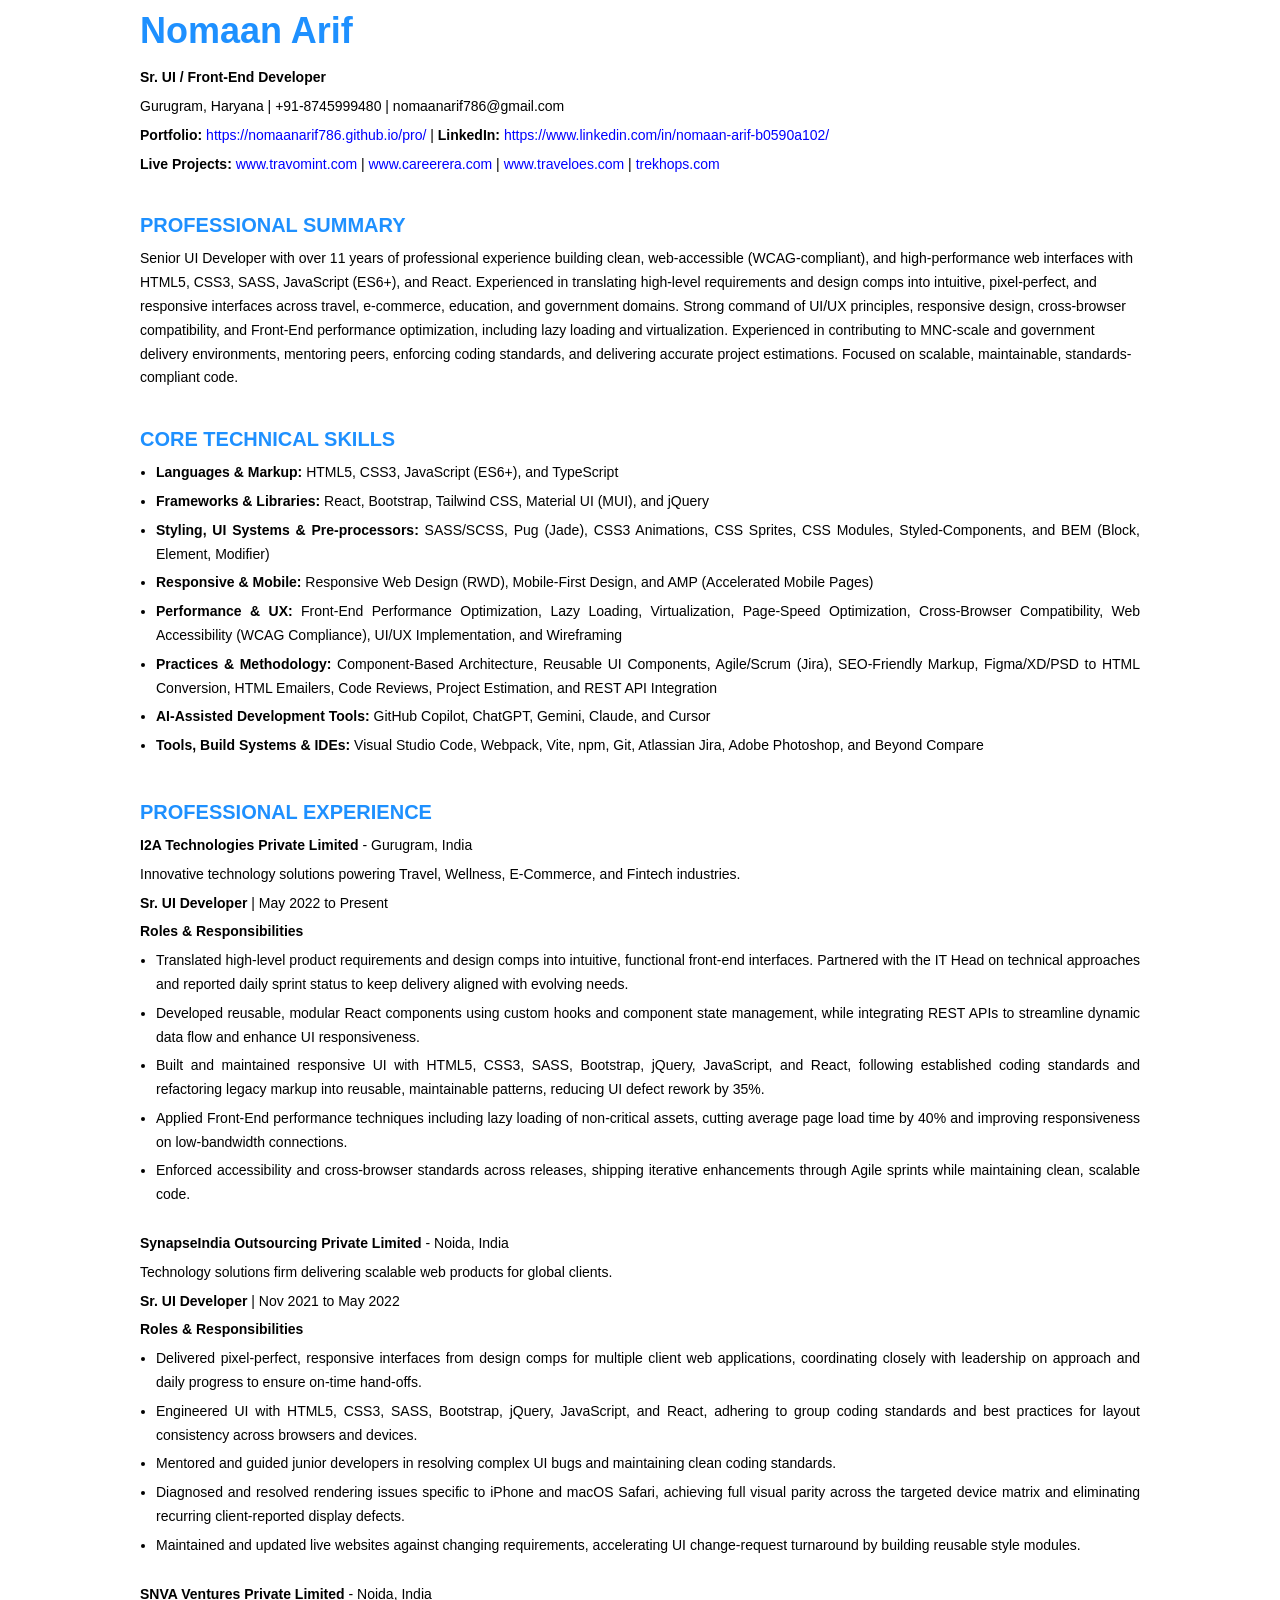
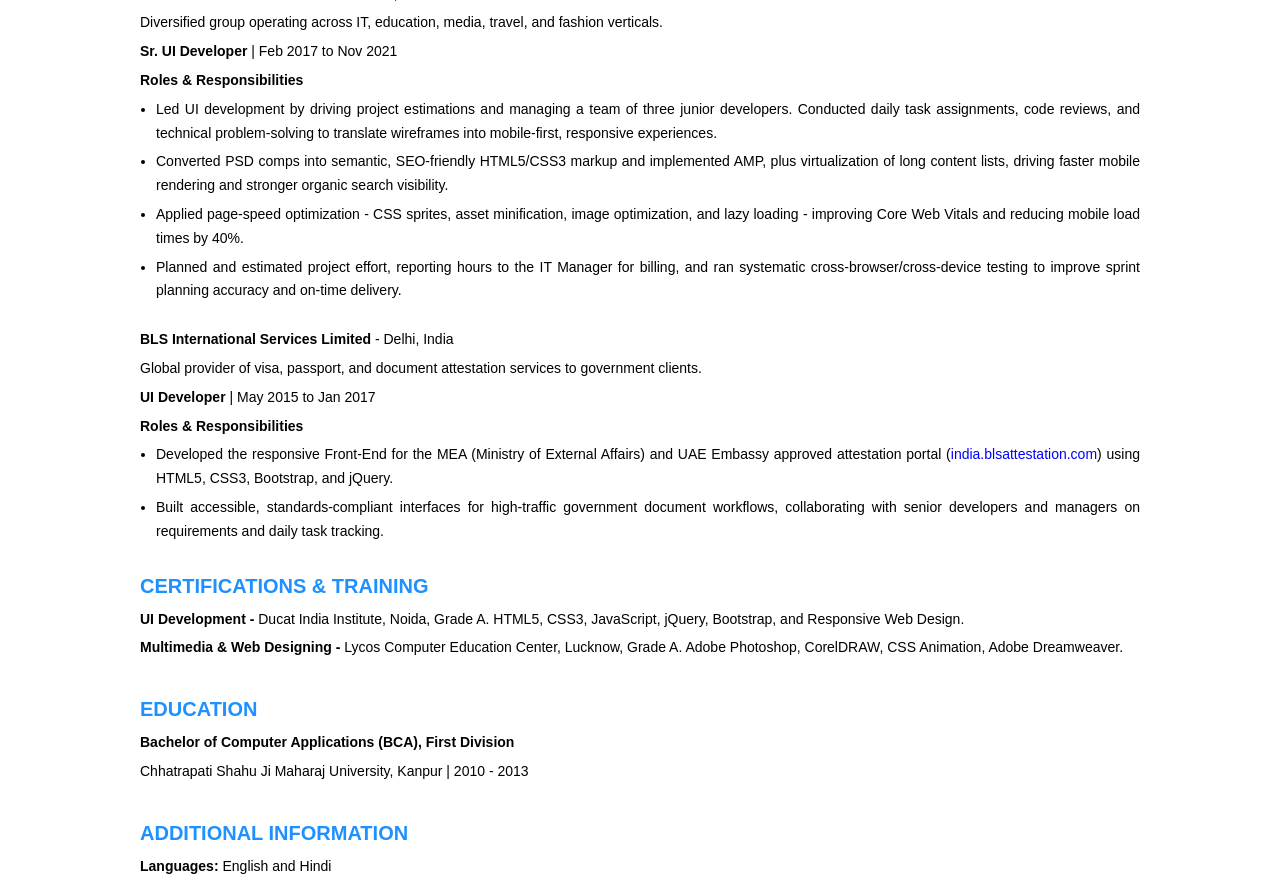
<file: index-old5.html>
<!DOCTYPE html>
<html>
<head>
    <meta http-equiv="Content-Type" content="text/html; charset=UTF-8">
    <title>Resume</title>
    <link rel="stylesheet" href="style.css" type="text/css">
</head>
<body>
<div class="main">
    <p class="head">Nomaan Arif</p>
    <p><b>Sr. UI / Front-End Developer</b></p>
    <p class="email_no">Gurugram, Haryana | <a href="tel:+918745999480" target="_blank">+91-8745999480</a> | <a href="mailto:nomaanarif786@gmail.com" target="_blank">nomaanarif786@gmail.com</a></p>
    <p><strong>Portfolio:</strong> <a href="https://nomaanarif786.github.io/pro/" target="_blank">https://nomaanarif786.github.io/pro/</a> | <strong>LinkedIn:</strong> <a href="https://www.linkedin.com/in/nomaan-arif-b0590a102/" target="_blank">https://www.linkedin.com/in/nomaan-arif-b0590a102/</a></p>
    <p class="m_b_30"><strong>Live Projects:</strong> <a href="https://www.travomint.com" target="_blank">www.travomint.com</a> | <a href="https://www.careerera.com/" target="_blank">www.careerera.com</a> | <a href="http://traveloes.com/" target="_blank">www.traveloes.com</a> | <a href="https://trekhops.com" target="_blank">trekhops.com</a></p>
    <!-- <img src="images/dp.jpg" class="dp" />
    <hr> -->
    
    
    
    <p class="head1">PROFESSIONAL SUMMARY</p>
    <p class="m_b_30">Senior UI Developer with <span id="year"></span> of professional experience building clean, web-accessible (WCAG-compliant), and high-performance web interfaces with HTML5, CSS3, SASS, JavaScript (ES6+), and React. Experienced in translating high-level requirements and design comps into intuitive, pixel-perfect, and responsive interfaces across travel, e-commerce, education, and government domains. Strong command of UI/UX principles, responsive design, cross-browser compatibility, and Front-End performance optimization, including lazy loading and virtualization. Experienced in contributing to MNC-scale and government delivery environments, mentoring peers, enforcing coding standards, and delivering accurate project estimations. Focused on scalable, maintainable, standards-compliant code.</p>
    
    
    
    <p class="head1">CORE TECHNICAL SKILLS</p>
    <ul class="unorder m_b_30">
        <li><b>Languages & Markup:</b> HTML5, CSS3, JavaScript (ES6+), and TypeScript</li>
        <li><b>Frameworks & Libraries:</b> React, Bootstrap, Tailwind CSS, Material UI (MUI), and jQuery</li>
        <li><b>Styling, UI Systems & Pre-processors:</b> SASS/SCSS, Pug (Jade), CSS3 Animations, CSS Sprites, CSS Modules, Styled-Components, and BEM (Block, Element, Modifier)</li>
        <li><b>Responsive & Mobile:</b> Responsive Web Design (RWD), Mobile-First Design, and AMP (Accelerated Mobile Pages)</li>
        <li><b>Performance & UX:</b> Front-End Performance Optimization, Lazy Loading, Virtualization, Page-Speed Optimization, Cross-Browser Compatibility, Web Accessibility (WCAG Compliance), UI/UX Implementation, and Wireframing</li>
        <li><b>Practices & Methodology:</b> Component-Based Architecture, Reusable UI Components, Agile/Scrum (Jira), SEO-Friendly Markup, Figma/XD/PSD to HTML Conversion, HTML Emailers, Code Reviews, Project Estimation, and REST API Integration</li>
        <li><b>AI-Assisted Development Tools:</b> GitHub Copilot, ChatGPT, Gemini, Claude, and Cursor</li>
        <li><b>Tools, Build Systems & IDEs:</b> Visual Studio Code, Webpack, Vite, npm, Git, Atlassian Jira, Adobe Photoshop, and Beyond Compare</li>
    </ul>
    
    
    <p class="head1">PROFESSIONAL EXPERIENCE</p>
    <div class="full_width">
        <p class="bullet"><strong>I2A Technologies Private Limited</strong> - Gurugram, India</p>
        <p>Innovative technology solutions powering Travel, Wellness, E-Commerce, and Fintech industries.</p>
        <p><strong>Sr. UI Developer</strong> | May 2022 to Present</p>
        <p><strong>Roles & Responsibilities</strong></p>
        <div class="full_width">
            <ul class="unorder m_b">
                <li>Translated high-level product requirements and design comps into intuitive, functional front-end interfaces. Partnered with the IT Head on technical approaches and reported daily sprint status to keep delivery aligned with evolving needs.</li>
                <li>Developed reusable, modular React components using custom hooks and component state management, while integrating REST APIs to streamline dynamic data flow and enhance UI responsiveness.</li>
                <li>Built and maintained responsive UI with HTML5, CSS3, SASS, Bootstrap, jQuery, JavaScript, and React, following established coding standards and refactoring legacy markup into reusable, maintainable patterns, reducing UI defect rework by 35%.</li>
                <li>Applied Front-End performance techniques including lazy loading of non-critical assets, cutting average page load time by 40% and improving responsiveness on low-bandwidth connections.</li>
                <li>Enforced accessibility and cross-browser standards across releases, shipping iterative enhancements through Agile sprints while maintaining clean, scalable code.</li>
            </ul>
        </div><!--full_width-->

        <p class="bullet"><strong>SynapseIndia Outsourcing Private Limited</strong> - Noida, India</p>
        <p>Technology solutions firm delivering scalable web products for global clients.</p>
        <p><strong>Sr. UI Developer</strong> | Nov 2021 to May 2022</p>
        <p><strong>Roles & Responsibilities</strong></p>
        <div class="full_width">
            <ul class="unorder m_b">
                <li>Delivered pixel-perfect, responsive interfaces from design comps for multiple client web applications, coordinating closely with leadership on approach and daily progress to ensure on-time hand-offs.</li>
                <li>Engineered UI with HTML5, CSS3, SASS, Bootstrap, jQuery, JavaScript, and React, adhering to group coding standards and best practices for layout consistency across browsers and devices.</li>
                <li>Mentored and guided junior developers in resolving complex UI bugs and maintaining clean coding standards.</li>
                <li>Diagnosed and resolved rendering issues specific to iPhone and macOS Safari, achieving full visual parity across the targeted device matrix and eliminating recurring client-reported display defects.</li>
                <li>Maintained and updated live websites against changing requirements, accelerating UI change-request turnaround by building reusable style modules.</li>
            </ul>
        </div><!--full_width-->
        <p class="bullet"><strong>SNVA Ventures Private Limited</strong> - Noida, India</p>
        <p>Diversified group operating across IT, education, media, travel, and fashion verticals.</p>
        <p><strong>Sr. UI Developer</strong> | Feb 2017 to Nov 2021</p>
        <p><strong>Roles & Responsibilities</strong></p>
        <div class="full_width">
            <ul class="unorder m_b">
                <li>Led UI development by driving project estimations and managing a team of three junior developers. Conducted daily task assignments, code reviews, and technical problem-solving to translate wireframes into mobile-first, responsive experiences.</li>
                <li>Converted PSD comps into semantic, SEO-friendly HTML5/CSS3 markup and implemented AMP, plus virtualization of long content lists, driving faster mobile rendering and stronger organic search visibility.</li>
                <li>Applied page-speed optimization - CSS sprites, asset minification, image optimization, and lazy loading - improving Core Web Vitals and reducing mobile load times by 40%.</li>
                <li>Planned and estimated project effort, reporting hours to the IT Manager for billing, and ran systematic cross-browser/cross-device testing to improve sprint planning accuracy and on-time delivery.</li>
            </ul>
        </div><!--full_width-->
        <p class="bullet"><strong>BLS International Services Limited</strong> - Delhi, India</p>
        <p>Global provider of visa, passport, and document attestation services to government clients.</p>
        <p><strong>UI Developer</strong> | May 2015 to Jan 2017</p>
        <p><strong>Roles & Responsibilities</strong></p>
        <div class="full_width">
            <ul class="unorder">
                <li>Developed the responsive Front-End for the MEA (Ministry of External Affairs) and UAE Embassy approved attestation portal (<a href="https://india.blsattestation.com/" target="_blank">india.blsattestation.com</a>) using HTML5, CSS3, Bootstrap, and jQuery.</li>
                <li>Built accessible, standards-compliant interfaces for high-traffic government document workflows, collaborating with senior developers and managers on requirements and daily task tracking.</li>
            </ul>
        </div><!--full_width-->
    </div><!--full_width-->


    <p class="head1">CERTIFICATIONS & TRAINING</p>
    <p><b>UI Development -</b> Ducat India Institute, Noida, Grade A. HTML5, CSS3, JavaScript, jQuery, Bootstrap, and Responsive Web Design.</p>
    <p class="m_b_30"><b>Multimedia & Web Designing -</b> Lycos Computer Education Center, Lucknow, Grade A. Adobe Photoshop, CorelDRAW, CSS Animation, Adobe Dreamweaver.</p>
    
    
    <p class="head1">EDUCATION</p>
    <p><b>Bachelor of Computer Applications (BCA), First Division</b></p>
    <p class="m_b_30">Chhatrapati Shahu Ji Maharaj University, Kanpur | 2010 - 2013</p>
    
    
    
    <p class="head1">ADDITIONAL INFORMATION</p>
    <p><strong>Languages:</strong> English and Hindi</p>
    

    
</div><!--main-->

<script>
    function getExperience(joinDate) {
        const today = new Date();
        const joining = new Date(joinDate);

        // Current completed years
        let years = today.getFullYear() - joining.getFullYear();

        const thisYearAnniversary = new Date(
            today.getFullYear(),
            joining.getMonth(),
            joining.getDate()
        );

        if (today < thisYearAnniversary) {
            years--;
        }

        // Last anniversary
        const lastAnniversary = new Date(
            years + joining.getFullYear(),
            joining.getMonth(),
            joining.getDate()
        );

        // Next anniversary
        const nextAnniversary = new Date(
            lastAnniversary.getFullYear() + 1,
            joining.getMonth(),
            joining.getDate()
        );

        // About period starts 3 months before next anniversary
        const aboutStart = new Date(nextAnniversary);
        aboutStart.setMonth(aboutStart.getMonth() - 3);

        if (today >= aboutStart && today < nextAnniversary) {
            return `about ${years + 1} years`;
        }

        return `over ${years} years`;
    }

    // Example
    document.getElementById("year").innerHTML = getExperience("2015-05-09");
    // console.log(getExperience("2015-05-09"));
</script>
</body>
</html>
</file>
<file: style.css>
@charset "utf-8";
:root{
    --c1:dodgerblue;
}
*{padding:0;margin:0;box-sizing:border-box;-webkit-box-sizing:border-box;-moz-box-sizing:border-box;-ms-box-sizing:border-box;-o-box-sizing:border-box;}
body{font-family:Arial, Helvetica, sans-serif;line-height: 1.7;font-size:14px;color:#000;}
div.clear{clear:both;}
a, a:hover, a:active, a:focus{color:blue;text-decoration: none;}
a.color{color:var(--c1);font-weight: bold;}
/*li::marker{font-weight: bold;}*/
div.main{width:1000px;margin:auto;position:relative;}
p{width:100%;float:left;margin-bottom: 5px;}
p.head{color:var(--c1);font-weight: bold;font-size:36px;}
p.head1{color:var(--c1);font-weight: bold;text-transform: uppercase;font-size: 20px;}
p.bullet{position: relative;}
p.bullet::before{content:"";position: absolute;left:-15px;top:8px;background: var(--c1);width:5px;height:5px;border-radius: 100%;-webkit-border-radius: 100%;-moz-border-radius: 100%;display: none;}
p.email_no > a{color:#000;text-decoration: none;}
img.dp{position:absolute;top:0;right:0;width:auto;height:157px;border:1px solid #aaa;}
hr{width:100%;padding:0;height: 1px;border:none;background: #aaa;float:left;margin:20px 0 25px;}
ul.unorder, ol.order{width:100%;float:left;margin-bottom: 20px;padding:0 0 0 16px;}
div.full_width{width:100%;float:left;padding-left:0;}
div.full_width div.full_width{padding-left:0;}
ul.unorder > li{width:100%;float:left;list-style: disc;margin-bottom: 5px;text-align: justify;}
.m_b_30{margin-bottom: 32px !important;}
.m_b_0{margin-bottom: 0;}
ol.order.m_b{margin-bottom: 5px;}
ul.order.m_b{margin-bottom: 5px;}
ol.order > li{width:100%;float:left;list-style: number;margin-bottom: 5px;text-align: justify;}
ol.order.two > li{width:50%;}
ol.order.three > li{width:33.33%;}
ol.order.four > li{width:25%;}
table{width:100%;margin-bottom: 25px;border-collapse: collapse;}
table th, table td{border:1px solid #aaa;padding:2px 10px;}
table tr span.full_width{width:100%;float:left;margin-bottom: 5px;}
table tr span.full_width strong{font-weight:normal;text-decoration:underline;color:var(--c1);}
table th{background: #f5f5f5;text-align: left;font-weight: normal;}
table sup{line-height: 1;}
table.two tr > *:first-child{width:250px;}
/* table.four th, table.four td{width:25%;} */
table.align th:first-child, table.align td:first-child{width:20%;}
table.projects.m_b{margin-bottom: 5px;}
table.projects td:first-child{background: #f5f5f5;width:20%;}
table.projects td:last-child > span.color{color:var(--c1);}
table.projects ol.m_p_0{margin-bottom: 0;padding-left:15px;}
table.projects ol.m_p_0 > li:last-child{margin-bottom: 0;}
table.personal tr td:first-child{background: #f5f5f5;}
p.declaration{margin-bottom: 25px;}
ul.footer{width:100%;float:left;padding:0;margin:0;}
ul.footer > li{width:50%;float:left;list-style: none;}
ul.footer > li:nth-child(even){text-align: right;}
.bold{font-weight: bold;}
.fLetter{text-transform:capitalize;}
</file>
